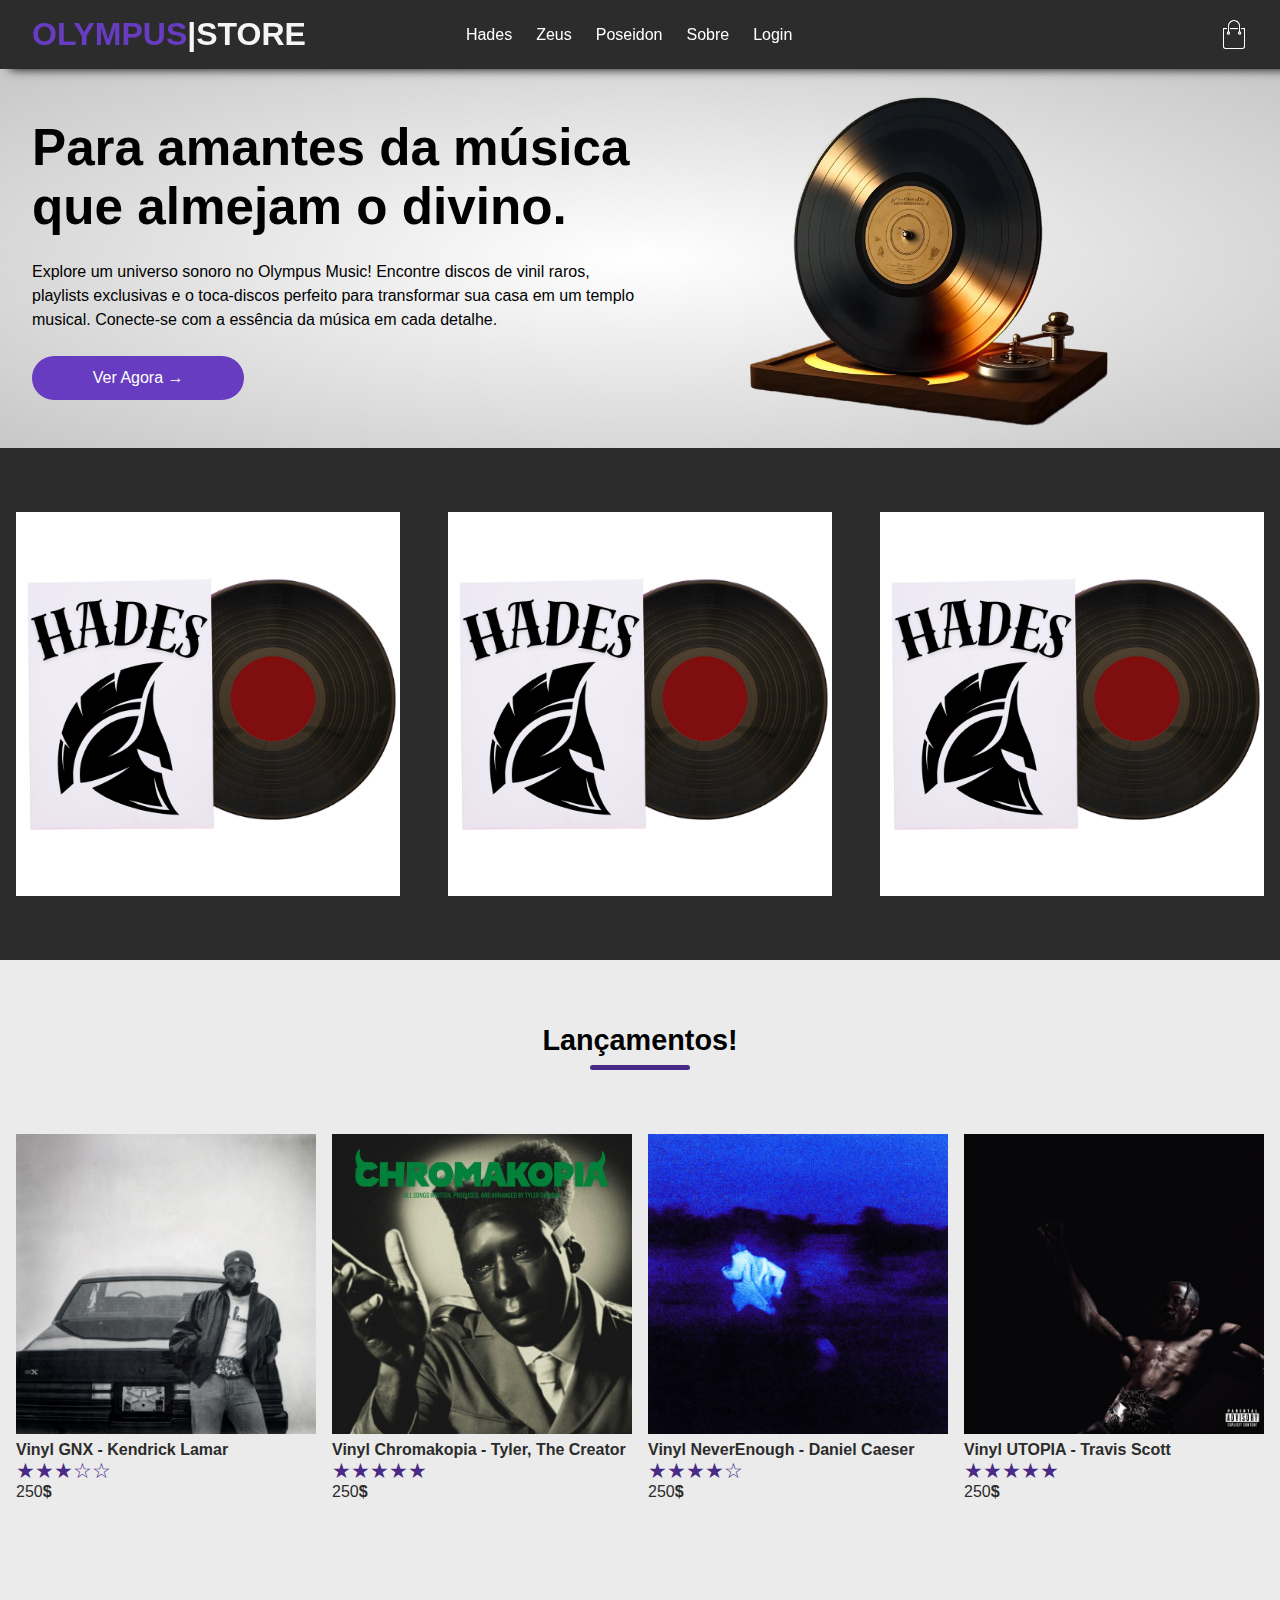
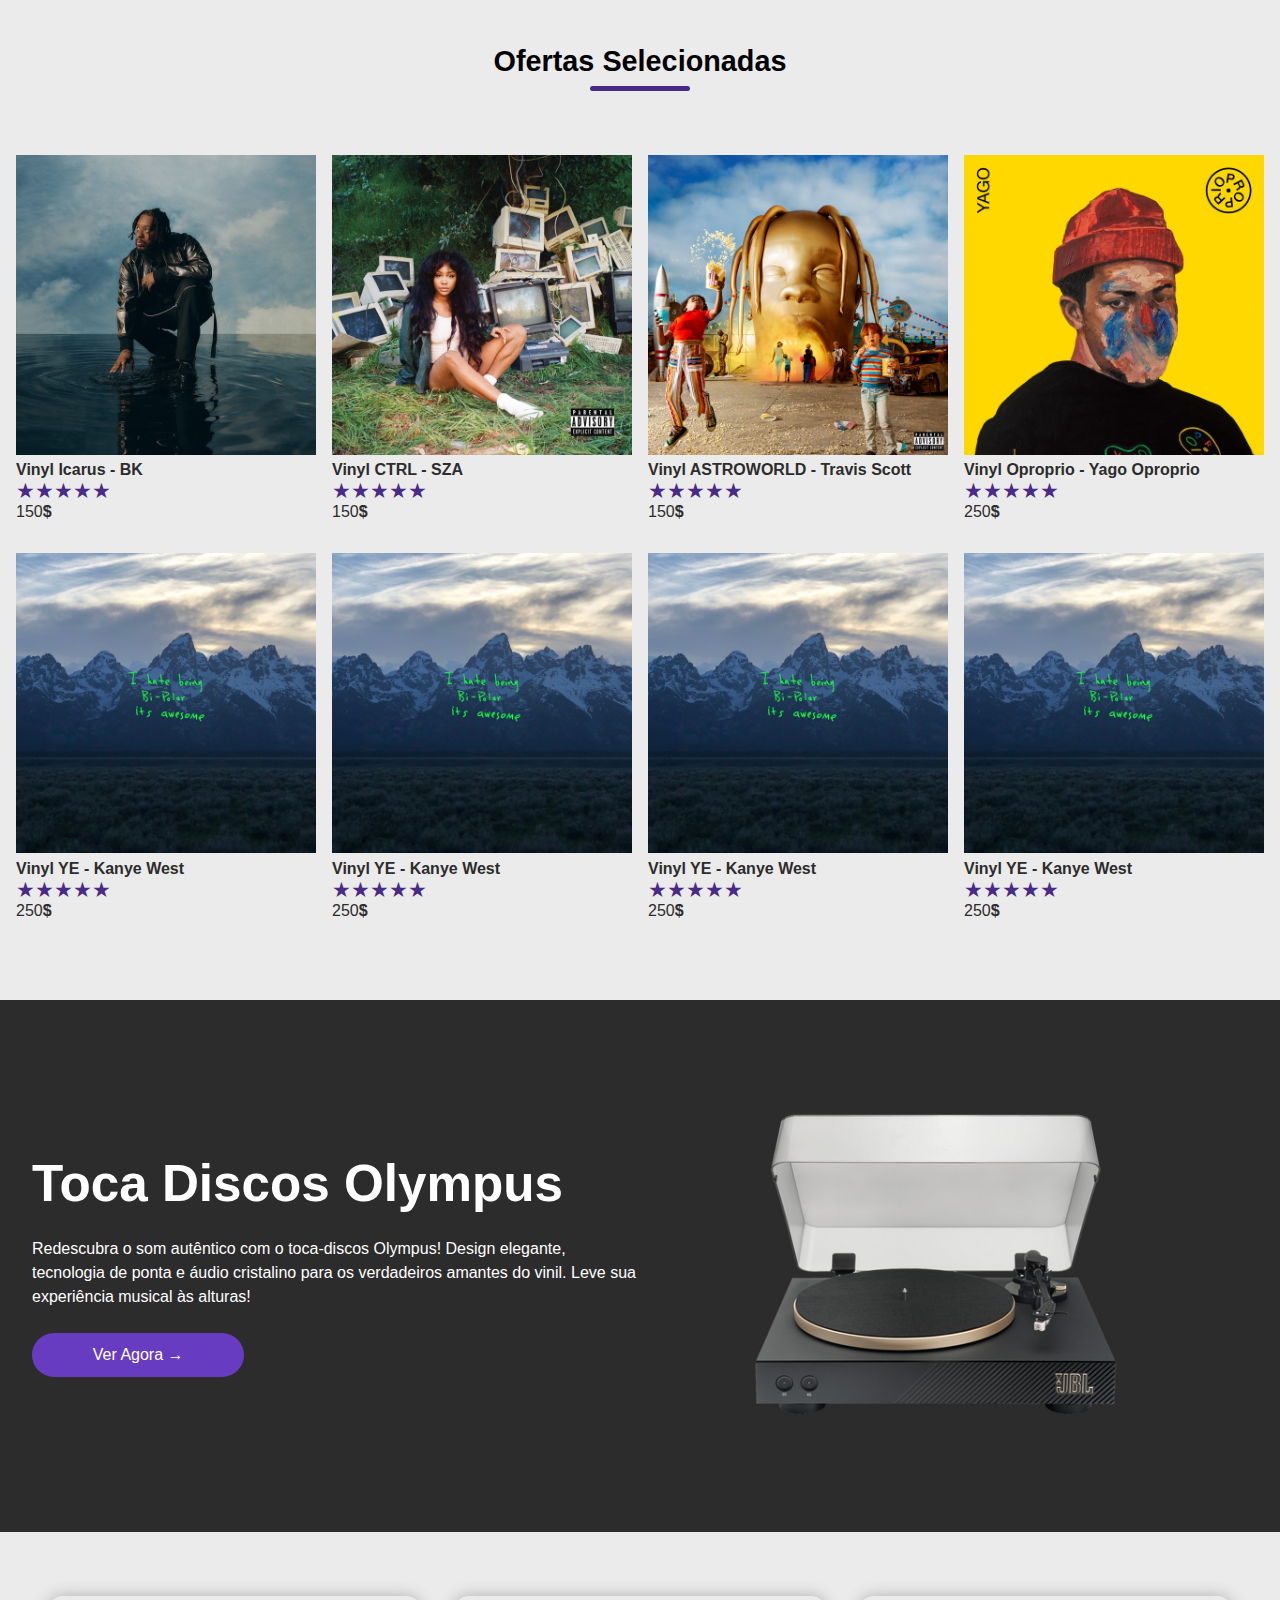
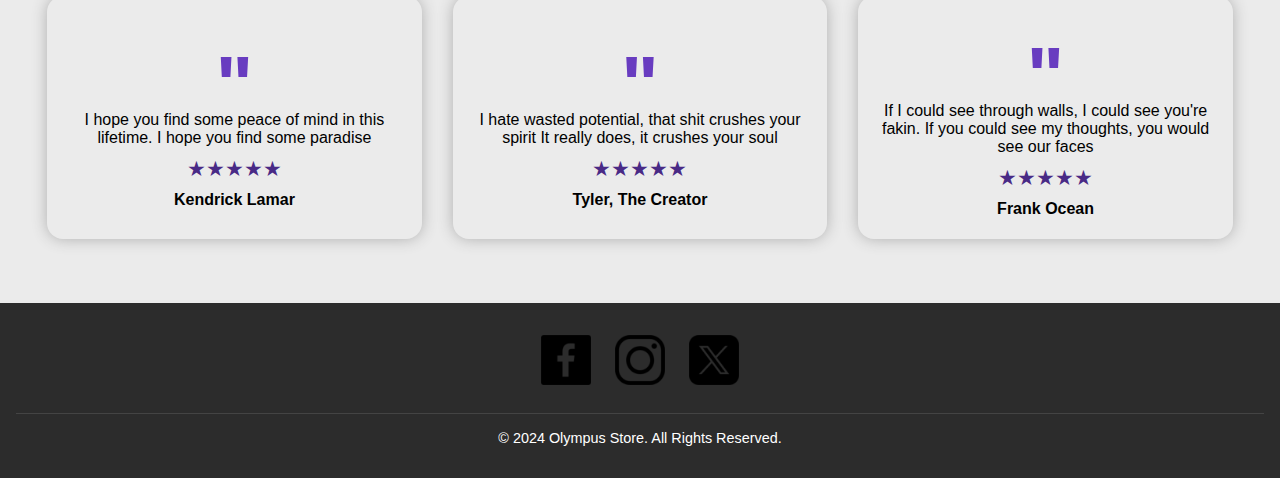
<file: index.html>
<!DOCTYPE html>
<html lang="en">
<head>
    <meta charset="UTF-8">
    <meta name="viewport" content="width=device-width, initial-scale=1.0">
    <title>Olympus Sounds</title>
    
    <link rel="stylesheet" href="styles/style.css">
</head>
<body>
    <div class = "navbar">
        <div class="header-inner-content">
            <h1 class="logo">OLYMPUS<span>|STORE</span></h1>
            <nav>
                <ul>
                    <li><a href="hades.html">Hades</a></li>
                    <li><a href="zeus.html">Zeus</a></li>
                    <li><a href="poseidon.html">Poseidon</a></li>
                    <li><a href="sobre.html">Sobre</a></li>
                    <li><a href="login.html">Login</a></li>
                </ul>
            </nav>
            <div class="nav-icons-container">
                <img src="img/cart.png">
                <img src="img/menu.png" class="menu-button">
            </div>
        </div>
    </div>

            <header>
                <div class="header-inner-content">
                    <div class="header-bottom-side">
                        <div class="header-bottom-side-left">
                    <h2>Para amantes da música que almejam o divino.</h2>
                    <p>
                        Explore um universo sonoro no Olympus Music! Encontre discos de vinil raros, playlists exclusivas e o toca-discos perfeito para transformar sua casa em um templo musical. Conecte-se com a essência da música em cada detalhe.
                    </p>
                    <button>Ver Agora &#8594;</button>
                </div>
                <div class="header-bottom-side-right">
                    <img src="img/29064_transparent_Craiyon.png">
            </header>

            <!--conteudo-->

            <main>
                <div class="gray-background">
                    <div class="page-inner-content"></div>
                     <div class="cols cols-3">
                        <img src="img/hades.png"/>
                        <img src="img/hades.png"/>
                        <img src="img/hades.png"/>
                     </div>
                </div>
            </div>

            <div>
            <div class="page-inner-content">
            <h3 class="section-products">Lançamentos!</h3>
            <div class="subtitle-underline"></div>
            <div class="cols cols-4">
                <div class="product">
                    <img src="img/zeus/gnx.jpeg">
                    <p class="product-name">Vinyl GNX - Kendrick Lamar<span>......</span></p>
                    <p class="rate">&#9733;&#9733;&#9733;&#9734;&#9734;</p>
                    <p class="product-price">250<span>$</span></p>
                </div>
                <div class="product">
                    <img src="img/zeus/chromakopia.jpeg">
                    <p class="product-name">Vinyl Chromakopia - Tyler, The Creator</p>
                    <p class="rate">&#9733;&#9733;&#9733;&#9733;&#9733;</p>
                    <p class="product-price">250<span>$</span></p>
                </div>
                <div class="product">
                    <img src="img/zeus/neverenough.jpeg">
                    <p class="product-name">Vinyl NeverEnough - Daniel Caeser </p>
                    <p class="rate">&#9733;&#9733;&#9733;&#9733;&#9734;</p>
                    <p class="product-price">250<span>$</span></p>
                </div>
                <div class="product">
                    <img src="img/zeus/utopia.jpeg">
                    <p class="product-name">Vinyl UTOPIA - Travis Scott<span>......</span></p>
                    <p class="rate">&#9733;&#9733;&#9733;&#9733;&#9733;</p>
                    <p class="product-price">250<span>$</span></p>
                </div>
            </div>  
        </div>
        </div>

         <!--ofertas-->

         
        <div>
            <div class="page-inner-content">
            <h3 class="section-products">Ofertas Selecionadas</h3>
            <div class="subtitle-underline"></div>
            <div class="cols cols-4">
                <div class="product">
                    <img src="img/hades/icarus.jpeg">
                    <p class="product-name">Vinyl Icarus - BK </p>
                    <p class="rate">&#9733;&#9733;&#9733;&#9733;&#9733;</p>
                    <p class="product-price">150<span>$</span></p>
                </div>
                <div class="product">
                    <img src="img/poseidon/CTRL.jpg">
                    <p class="product-name">Vinyl CTRL - SZA</p>
                    <p class="rate">&#9733;&#9733;&#9733;&#9733;&#9733;</p>
                    <p class="product-price">150<span>$</span></p>
                </div>
                <div class="product">
                    <img src="img/poseidon/ASTROWORLD.jpg">
                    <p class="product-name">Vinyl ASTROWORLD - Travis Scott</p>
                    <p class="rate">&#9733;&#9733;&#9733;&#9733;&#9733;</p>
                    <p class="product-price">150<span>$</span></p>
                </div>
                <div class="product">
                    <img src="img/hades/oproprio.jpeg">
                    <p class="product-name">Vinyl Oproprio - Yago Oproprio</p>
                    <p class="rate">&#9733;&#9733;&#9733;&#9733;&#9733;</p>
                    <p class="product-price">250<span>$</span></p>
                </div>
                <div class="product">
                    <img src="img/poseidon/ye.jpg">
                    <p class="product-name">Vinyl YE - Kanye West</p>
                    <p class="rate">&#9733;&#9733;&#9733;&#9733;&#9733;</p>
                    <p class="product-price">250<span>$</span></p>
                </div>
                <div class="product">
                    <img src="img/poseidon/ye.jpg">
                    <p class="product-name">Vinyl YE - Kanye West</p>
                    <p class="rate">&#9733;&#9733;&#9733;&#9733;&#9733;</p>
                    <p class="product-price">250<span>$</span></p>
                </div>
                <div class="product">
                    <img src="img/poseidon/ye.jpg">
                    <p class="product-name">Vinyl YE - Kanye West</p>
                    <p class="rate">&#9733;&#9733;&#9733;&#9733;&#9733;</p>
                    <p class="product-price">250<span>$</span></p>
                </div>
                <div class="product">
                    <img src="img/poseidon/ye.jpg">
                    <p class="product-name">Vinyl YE - Kanye West</p>
                    <p class="rate">&#9733;&#9733;&#9733;&#9733;&#9733;</p>
                    <p class="product-price">250<span>$</span></p>
                </div>
                
            </div>  
        </div>
        </div>

        <div class="gray-background">
                <div class="header-inner-content">
                    <div class="header-bottom-side exclusive-container">
                        <div class="header-bottom-side-left">
                    <h2>Toca Discos Olympus</h2>
                    <p>
                        Redescubra o som autêntico com o toca-discos Olympus! Design elegante, tecnologia de ponta e áudio cristalino para os verdadeiros amantes do vinil. Leve sua experiência musical às alturas!
                    </p>
                    <button>Ver Agora &#8594;</button>
                </div>
                <div class="header-bottom-side-right">
                    <img src="img/vitrolaa.webp">

                </div>
            </div>
        </div>
    </div>


<div>
    <div class="page-inner-content">
        <div class="comentarios">
            <div class="comentario">
                <p>"</p>
                <p>I hope you find some peace of mind in this lifetime.
                    I hope you find some paradise
                </p>
                <p class="rate">&#9733;&#9733;&#9733;&#9733;&#9733;</p>
                <p>Kendrick Lamar</p>
            </div>
            <div class="comentario">
                <p>"</p>
                <p>
                    I hate wasted potential, that shit crushes your spirit
                    It really does, it crushes your soul
                </p>
                <p class="rate">&#9733;&#9733;&#9733;&#9733;&#9733;</p>
                <p>Tyler, The Creator</p>
            </div>
                <div class="comentario">
                <p>"</p>
                <p>
                    If I could see through walls, I could see you're fakin.
                    If you could see my thoughts, you would see our faces
                    
                </p>
                <p class="rate">&#9733;&#9733;&#9733;&#9733;&#9733;</p>
                <p>Frank Ocean</p>
                </div>
    </div>
  </div>
</div>
            

            </main>

            <footer class="footer">
                <div class="footer-content">
                    </div>
                    <div class="social-icons">
                        <a href=""><img src="img/face.png" alt="Facebook"></a>
                        <a href=""><img src="img/insta.png" alt="Instagram"></a>
                        <a href=""><img src="img/x.png" alt="x"></a>
                    </div>
                </div>
                <div class="footer-bottom">
                    <p>&copy; 2024 Olympus Store. All Rights Reserved.</p>
                </div>
            </footer>

            <script src="script.js"></script>
            
</body>
</html>
</file>
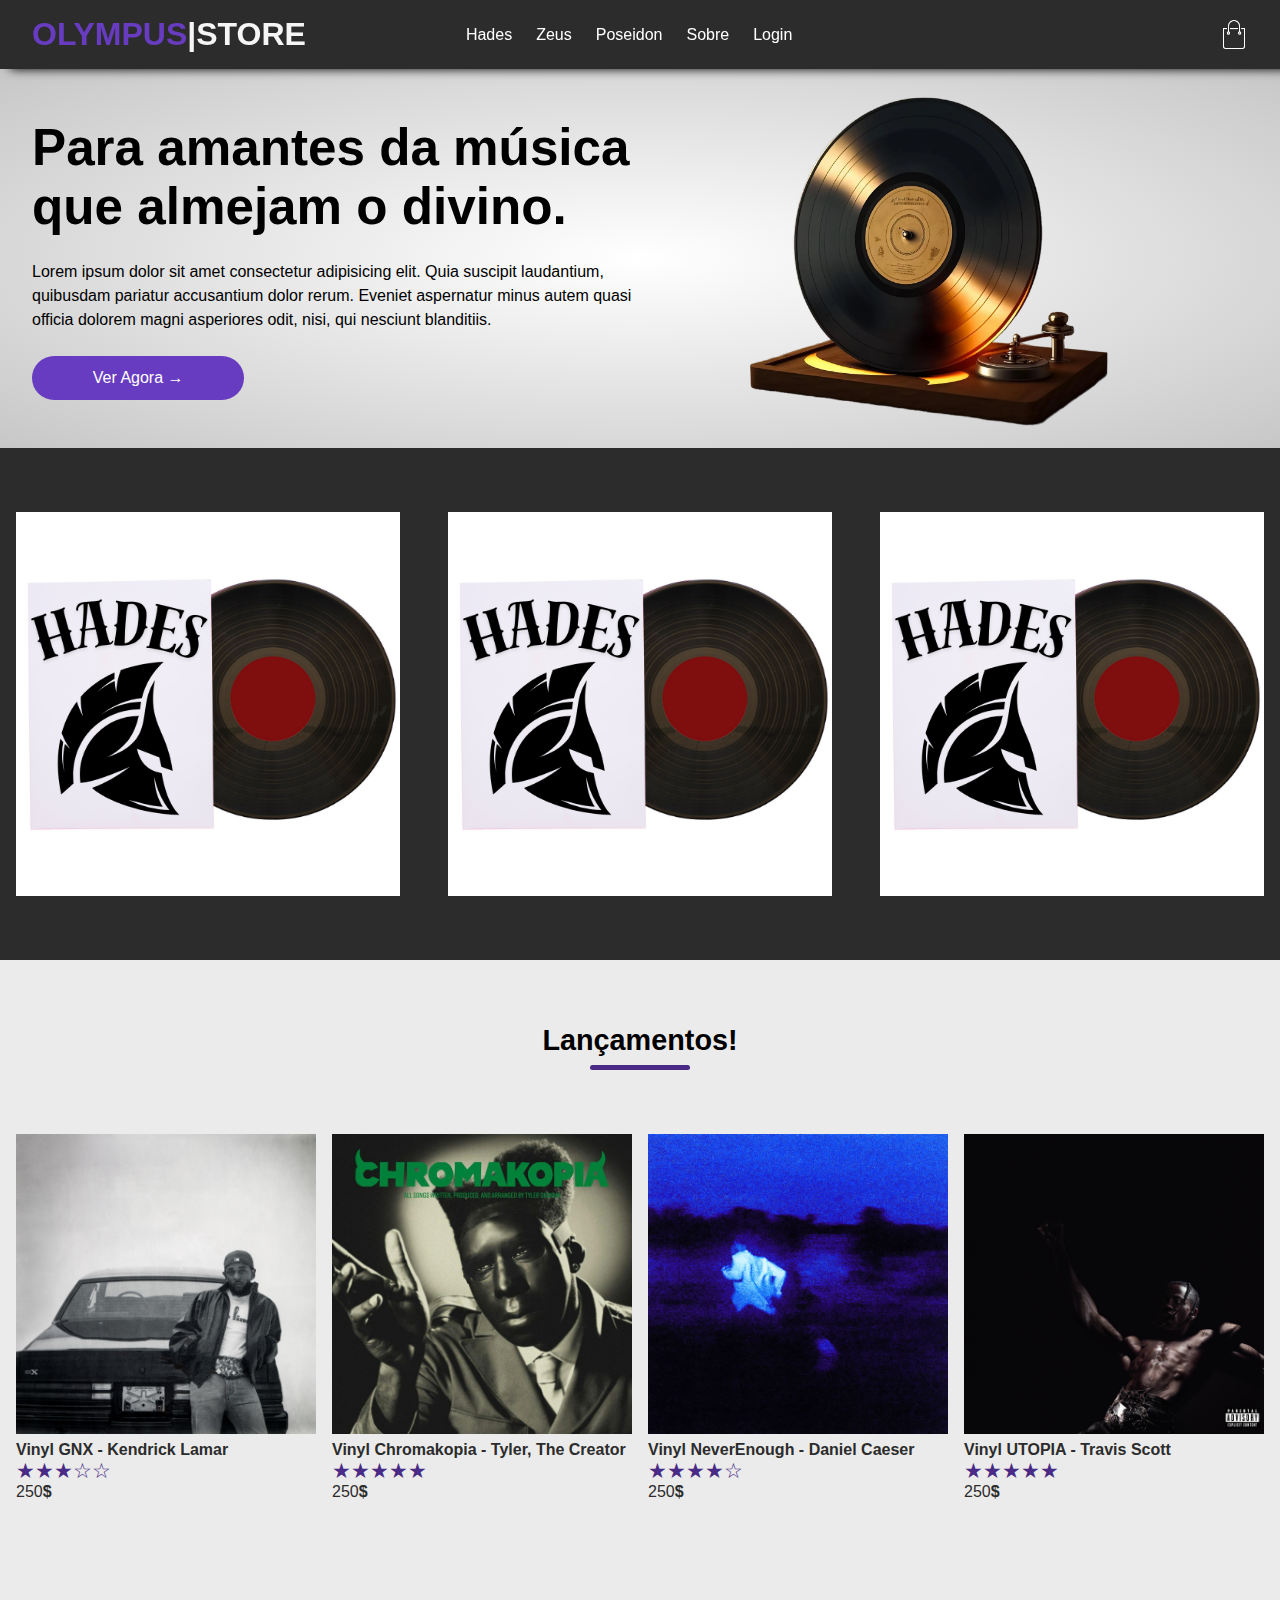
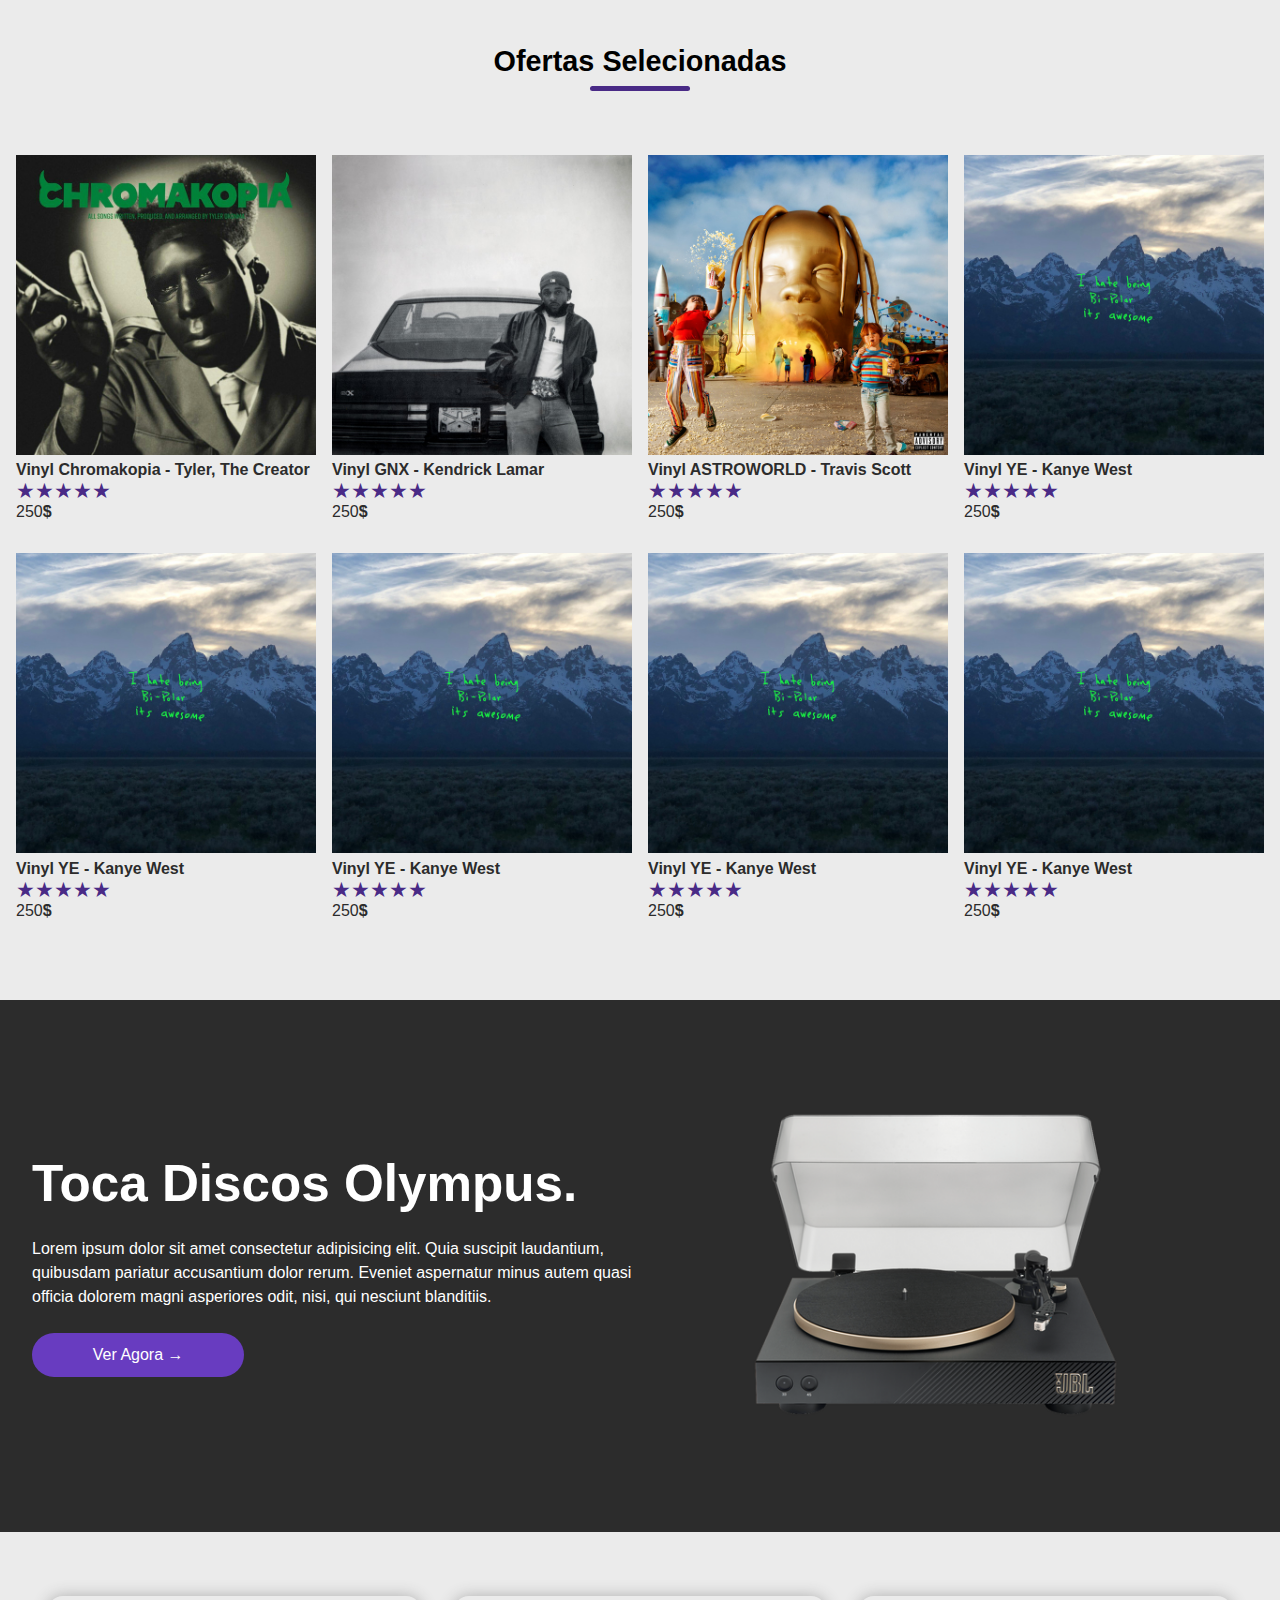
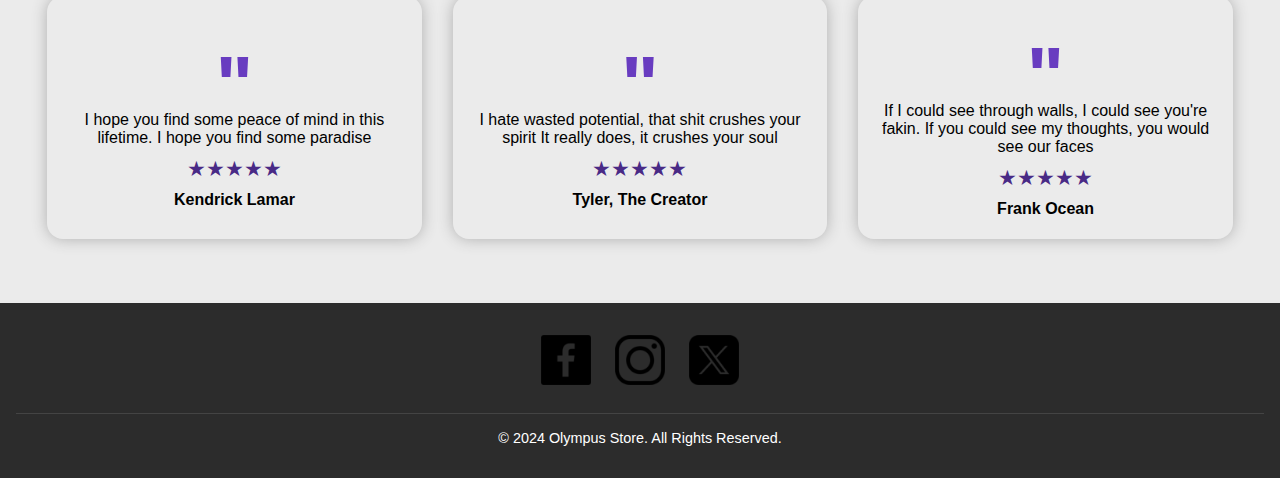
<file: ecommerce/index.html>
<!DOCTYPE html>
<html lang="en">
<head>
    <meta charset="UTF-8">
    <meta name="viewport" content="width=device-width, initial-scale=1.0">
    <title>Olympus Sounds</title>
    
    <link rel="stylesheet" href="styles/style.css">
</head>
<body>
    <div class = "navbar">
        <div class="header-inner-content">
            <h1 class="logo">OLYMPUS<span>|STORE</span></h1>
            <nav>
                <ul>
                    <li><a href="hades.html">Hades</a></li>
                    <li><a href="zeus.html">Zeus</a></li>
                    <li><a href="poseidon.html">Poseidon</a></li>
                    <li><a href="sobre.html">Sobre</a></li>
                    <li><a href="login.html">Login</a></li>
                </ul>
            </nav>
            <div class="nav-icons-container">
                <img src="img/cart.png">
                <img src="img/menu.png" class="menu-button">
            </div>
        </div>
    </div>

            <header>
                <div class="header-inner-content">
                    <div class="header-bottom-side">
                        <div class="header-bottom-side-left">
                    <h2>Para amantes da música que almejam o divino.</h2>
                    <p>
                        Lorem ipsum dolor sit amet consectetur adipisicing elit. Quia suscipit laudantium, quibusdam pariatur accusantium dolor rerum. Eveniet aspernatur minus autem quasi officia dolorem magni asperiores odit, nisi, qui nesciunt blanditiis.
                    </p>
                    <button>Ver Agora &#8594;</button>
                </div>
                <div class="header-bottom-side-right">
                    <img src="img/29064_transparent_Craiyon.png">
            </header>

            <!--conteudo-->

            <main>
                <div class="gray-background">
                    <div class="page-inner-content"></div>
                     <div class="cols cols-3">
                        <img src="img/hades.png"/>
                        <img src="img/hades.png"/>
                        <img src="img/hades.png"/>
                     </div>
                </div>
            </div>

            <div>
            <div class="page-inner-content">
            <h3 class="section-products">Lançamentos!</h3>
            <div class="subtitle-underline"></div>
            <div class="cols cols-4">
                <div class="product">
                    <img src="img/zeus/gnx.jpeg">
                    <p class="product-name">Vinyl GNX - Kendrick Lamar<span>......</span></p>
                    <p class="rate">&#9733;&#9733;&#9733;&#9734;&#9734;</p>
                    <p class="product-price">250<span>$</span></p>
                </div>
                <div class="product">
                    <img src="img/zeus/chromakopia.jpeg">
                    <p class="product-name">Vinyl Chromakopia - Tyler, The Creator</p>
                    <p class="rate">&#9733;&#9733;&#9733;&#9733;&#9733;</p>
                    <p class="product-price">250<span>$</span></p>
                </div>
                <div class="product">
                    <img src="img/zeus/neverenough.jpeg">
                    <p class="product-name">Vinyl NeverEnough - Daniel Caeser </p>
                    <p class="rate">&#9733;&#9733;&#9733;&#9733;&#9734;</p>
                    <p class="product-price">250<span>$</span></p>
                </div>
                <div class="product">
                    <img src="img/zeus/utopia.jpeg">
                    <p class="product-name">Vinyl UTOPIA - Travis Scott<span>......</span></p>
                    <p class="rate">&#9733;&#9733;&#9733;&#9733;&#9733;</p>
                    <p class="product-price">250<span>$</span></p>
                </div>
            </div>  
        </div>
        </div>

         <!--ofertas-->

         
        <div>
            <div class="page-inner-content">
            <h3 class="section-products">Ofertas Selecionadas</h3>
            <div class="subtitle-underline"></div>
            <div class="cols cols-4">
                <div class="product">
                    <img src="img/zeus/chromakopia.jpeg">
                    <p class="product-name">Vinyl Chromakopia - Tyler, The Creator </p>
                    <p class="rate">&#9733;&#9733;&#9733;&#9733;&#9733;</p>
                    <p class="product-price">250<span>$</span></p>
                </div>
                <div class="product">
                    <img src="img/zeus/gnx.jpeg">
                    <p class="product-name">Vinyl GNX - Kendrick Lamar</p>
                    <p class="rate">&#9733;&#9733;&#9733;&#9733;&#9733;</p>
                    <p class="product-price">250<span>$</span></p>
                </div>
                <div class="product">
                    <img src="img/poseidon/ASTROWORLD.jpg">
                    <p class="product-name">Vinyl ASTROWORLD - Travis Scott</p>
                    <p class="rate">&#9733;&#9733;&#9733;&#9733;&#9733;</p>
                    <p class="product-price">250<span>$</span></p>
                </div>
                <div class="product">
                    <img src="img/poseidon/ye.jpg">
                    <p class="product-name">Vinyl YE - Kanye West</p>
                    <p class="rate">&#9733;&#9733;&#9733;&#9733;&#9733;</p>
                    <p class="product-price">250<span>$</span></p>
                </div>
                <div class="product">
                    <img src="img/poseidon/ye.jpg">
                    <p class="product-name">Vinyl YE - Kanye West</p>
                    <p class="rate">&#9733;&#9733;&#9733;&#9733;&#9733;</p>
                    <p class="product-price">250<span>$</span></p>
                </div>
                <div class="product">
                    <img src="img/poseidon/ye.jpg">
                    <p class="product-name">Vinyl YE - Kanye West</p>
                    <p class="rate">&#9733;&#9733;&#9733;&#9733;&#9733;</p>
                    <p class="product-price">250<span>$</span></p>
                </div>
                <div class="product">
                    <img src="img/poseidon/ye.jpg">
                    <p class="product-name">Vinyl YE - Kanye West</p>
                    <p class="rate">&#9733;&#9733;&#9733;&#9733;&#9733;</p>
                    <p class="product-price">250<span>$</span></p>
                </div>
                <div class="product">
                    <img src="img/poseidon/ye.jpg">
                    <p class="product-name">Vinyl YE - Kanye West</p>
                    <p class="rate">&#9733;&#9733;&#9733;&#9733;&#9733;</p>
                    <p class="product-price">250<span>$</span></p>
                </div>
                
            </div>  
        </div>
        </div>

        <div class="gray-background">
                <div class="header-inner-content">
                    <div class="header-bottom-side exclusive-container">
                        <div class="header-bottom-side-left">
                    <h2>Toca Discos Olympus.</h2>
                    <p>
                        Lorem ipsum dolor sit amet consectetur adipisicing elit. Quia suscipit laudantium, quibusdam pariatur accusantium dolor rerum. Eveniet aspernatur minus autem quasi officia dolorem magni asperiores odit, nisi, qui nesciunt blanditiis.
                    </p>
                    <button>Ver Agora &#8594;</button>
                </div>
                <div class="header-bottom-side-right">
                    <img src="img/vitrolaa.webp">

                </div>
            </div>
        </div>
    </div>


<div>
    <div class="page-inner-content">
        <div class="comentarios">
            <div class="comentario">
                <p>"</p>
                <p>I hope you find some peace of mind in this lifetime.
                    I hope you find some paradise
                </p>
                <p class="rate">&#9733;&#9733;&#9733;&#9733;&#9733;</p>
                <p>Kendrick Lamar</p>
            </div>
            <div class="comentario">
                <p>"</p>
                <p>
                    I hate wasted potential, that shit crushes your spirit
                    It really does, it crushes your soul
                </p>
                <p class="rate">&#9733;&#9733;&#9733;&#9733;&#9733;</p>
                <p>Tyler, The Creator</p>
            </div>
                <div class="comentario">
                <p>"</p>
                <p>
                    If I could see through walls, I could see you're fakin.
                    If you could see my thoughts, you would see our faces
                    
                </p>
                <p class="rate">&#9733;&#9733;&#9733;&#9733;&#9733;</p>
                <p>Frank Ocean</p>
                </div>
    </div>
  </div>
</div>
            

            </main>

            <footer class="footer">
                <div class="footer-content">
                    </div>
                    <div class="social-icons">
                        <a href="#"><img src="img/face.png" alt="Facebook"></a>
                        <a href="#"><img src="img/insta.png" alt="Instagram"></a>
                        <a href="#"><img src="img/x.png" alt="x"></a>
                    </div>
                </div>
                <div class="footer-bottom">
                    <p>&copy; 2024 Olympus Store. All Rights Reserved.</p>
                </div>
            </footer>

            <script src="script.js"></script>
            
</body>
</html>
</file>
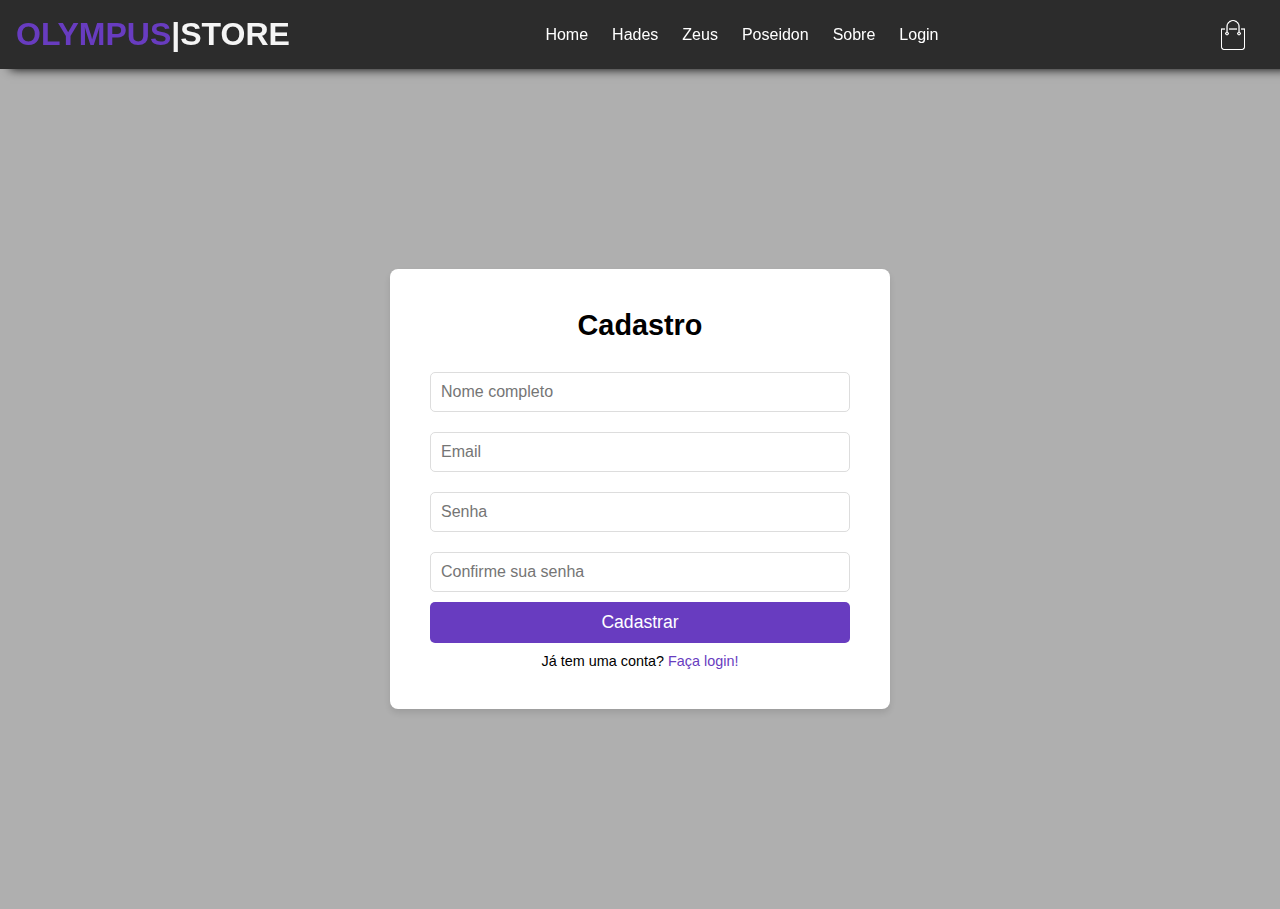
<file: cadastro.html>
<!DOCTYPE html>
<html lang="pt-BR">
<head>
    <meta charset="UTF-8">
    <meta name="viewport" content="width=device-width, initial-scale=1.0">
    <title>Cadastro - Olympus Store</title>
    <link rel="stylesheet" href="styles/cadastro.css">
</head>
<body>
    <div class="navbar">
        <div class="header-inner-content">
            <h1 class="logo">OLYMPUS<span>|STORE</span></h1>
            <nav>
                <ul>
                    <li><a href="index.html">Home</a></li>
                    <li><a href="hades.html">Hades</a></li>
                    <li><a href="zeus.html">Zeus</a></li>
                    <li><a href="poseidon.html">Poseidon</a></li>
                    <li><a href="sobre.html">Sobre</a></li>
                    <li><a href="login.html">Login</a></li>
                </ul>
            </nav>
            <div class="nav-icons-container">
                <img src="img/cart.png" alt="Carrinho">
                <img src="img/menu.png" class="menu-button" alt="Menu">
            </div>
        </div>
    </div>
    <div class="container">
        <form class="register-form">
            <h1>Cadastro</h1>
            <input type="text" placeholder="Nome completo" required>
            <input type="email" placeholder="Email" required>
            <input type="password" placeholder="Senha" required>
            <input type="password" placeholder="Confirme sua senha" required>
            <button type="submit">Cadastrar</button>
            <p>Já tem uma conta? <a href="login.html">Faça login!</a></p>
        </form>
    </div>

    <script src="script.js"> </script>
</body>
</html>
</file>
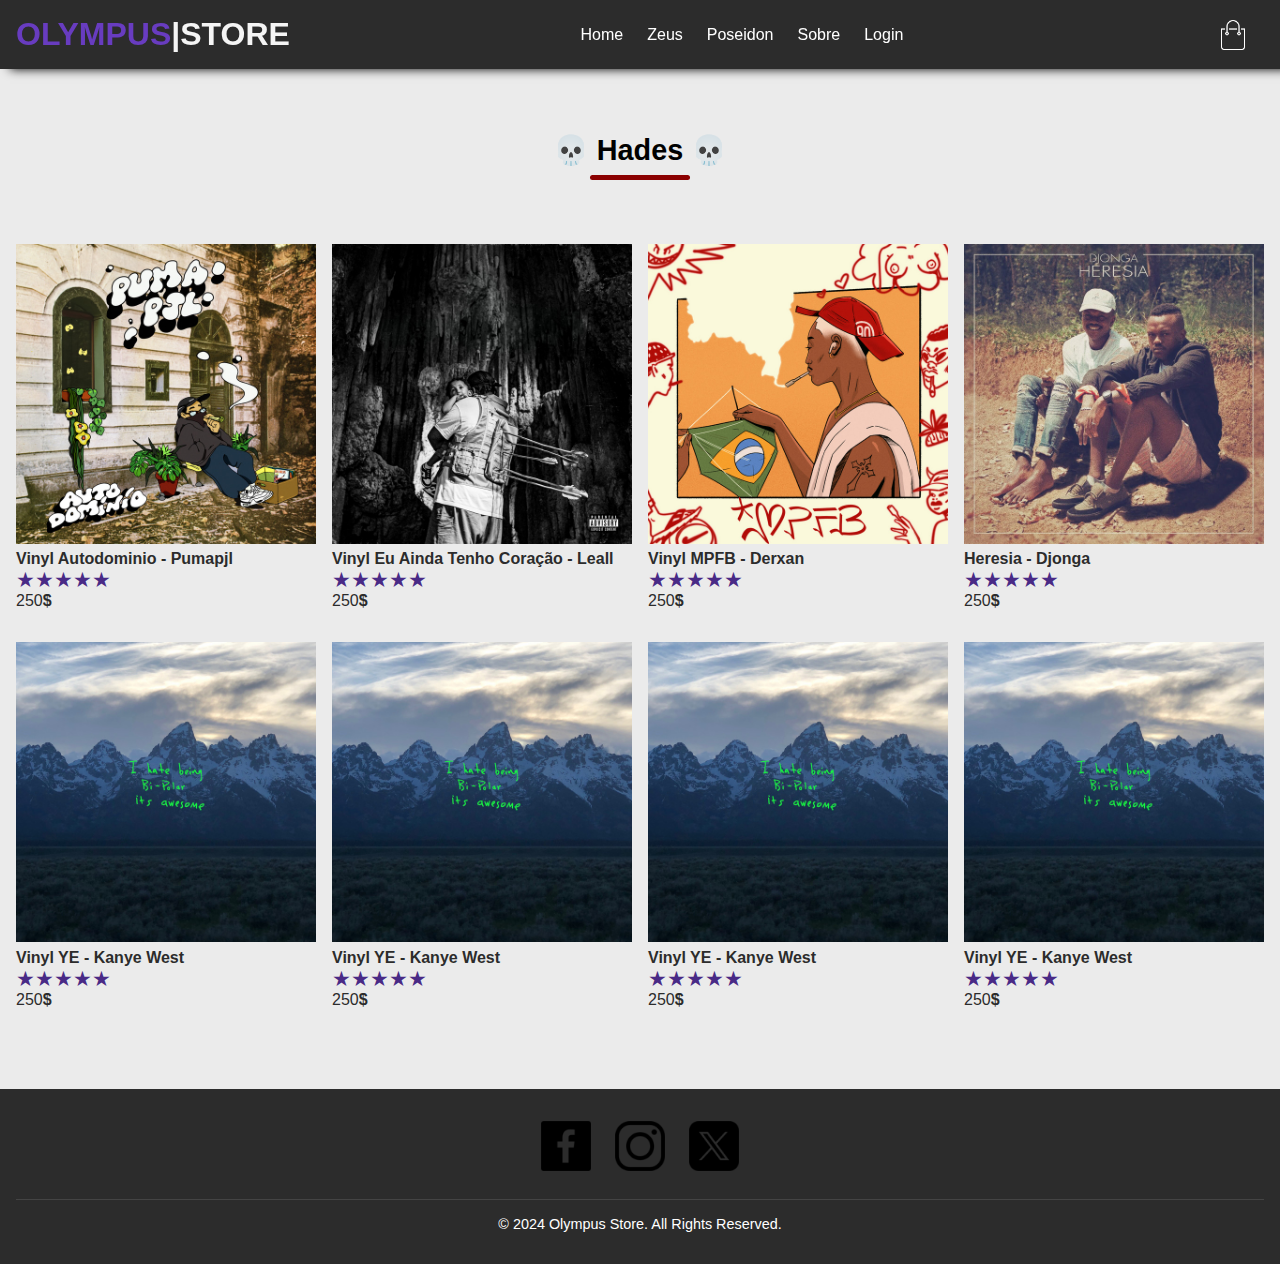
<file: hades.html>
<!DOCTYPE html>
<html lang="en">
<head>
    <meta charset="UTF-8">
    <meta name="viewport" content="width=device-width, initial-scale=1.0">
    <title>Olympus Sounds</title>
    
    <link rel="stylesheet" href="styles/produtos.css">
</head>
<body>
    <div class = "navbar">
        <div class="header-inner-content">
            <h1 class="logo">OLYMPUS<span>|STORE</span></h1>
            <nav>
                <ul>
                    <li><a href="index.html">Home</a></li>
                    <li><a href="zeus.html">Zeus</a></li>
                    <li><a href="poseidon.html">Poseidon</a></li>
                    <li><a href="sobre.html">Sobre</a></li>
                    <li><a href="login.html">Login</a></li>
                    
                </ul>
            </nav>
            <div class="nav-icons-container">
                <img src="img/cart.png">
                <img src="img/menu.png" class="menu-button">
            </div>
        </div>
    </div>

    <main>

        <div>
            <div class="page-inner-content">
            <h3 class="section-products">&#128128; Hades &#128128;</h3>
            <div class="subtitle-underline-h"></div>
            <div class="cols cols-4">
                <div class="product">
                    <img src="img/hades/Autodominio.jpeg">
                    <p class="product-name">Vinyl Autodominio - Pumapjl </p>
                    <p class="rate">&#9733;&#9733;&#9733;&#9733;&#9733;</p>
                    <p class="product-price">250<span>$</span></p>
                </div>
                <div class="product">
                    <img src="img/hades/EATC.jpeg">
                    <p class="product-name">Vinyl Eu Ainda Tenho Coração - Leall</p>
                    <p class="rate">&#9733;&#9733;&#9733;&#9733;&#9733;</p>
                    <p class="product-price">250<span>$</span></p>
                </div>
                <div class="product">
                    <img src="img/hades/MPFB.jpeg">
                    <p class="product-name">Vinyl MPFB - Derxan</p>
                    <p class="rate">&#9733;&#9733;&#9733;&#9733;&#9733;</p>
                    <p class="product-price">250<span>$</span></p>
                </div>
                <div class="product">
                    <img src="img/hades/heresia.jpeg">
                    <p class="product-name">Heresia - Djonga</p>
                    <p class="rate">&#9733;&#9733;&#9733;&#9733;&#9733;</p>
                    <p class="product-price">250<span>$</span></p>
                </div>
                <div class="product">
                    <img src="img/poseidon/ye.jpg">
                    <p class="product-name">Vinyl YE - Kanye West</p>
                    <p class="rate">&#9733;&#9733;&#9733;&#9733;&#9733;</p>
                    <p class="product-price">250<span>$</span></p>
                </div>
                <div class="product">
                    <img src="img/poseidon/ye.jpg">
                    <p class="product-name">Vinyl YE - Kanye West</p>
                    <p class="rate">&#9733;&#9733;&#9733;&#9733;&#9733;</p>
                    <p class="product-price">250<span>$</span></p>
                </div>
                <div class="product">
                    <img src="img/poseidon/ye.jpg">
                    <p class="product-name">Vinyl YE - Kanye West</p>
                    <p class="rate">&#9733;&#9733;&#9733;&#9733;&#9733;</p>
                    <p class="product-price">250<span>$</span></p>
                </div>
                <div class="product">
                    <img src="img/poseidon/ye.jpg">
                    <p class="product-name">Vinyl YE - Kanye West</p>
                    <p class="rate">&#9733;&#9733;&#9733;&#9733;&#9733;</p>
                    <p class="product-price">250<span>$</span></p>
                </div>
                
            </div>  
        </div>
        </div>

    </main>
    <footer class="footer">
        <div class="footer-content">
            </div>
            <div class="social-icons">
                <a href=""><img src="img/face.png" alt="Facebook"></a>
                <a href=""><img src="img/insta.png" alt="Instagram"></a>
                <a href=""><img src="img/x.png" alt="x"></a>
            </div>
        </div>
        <div class="footer-bottom">
            <p>&copy; 2024 Olympus Store. All Rights Reserved.</p>
        </div>
    </footer>

<script src="script.js"></script>
            
</body>
</html>
</file>
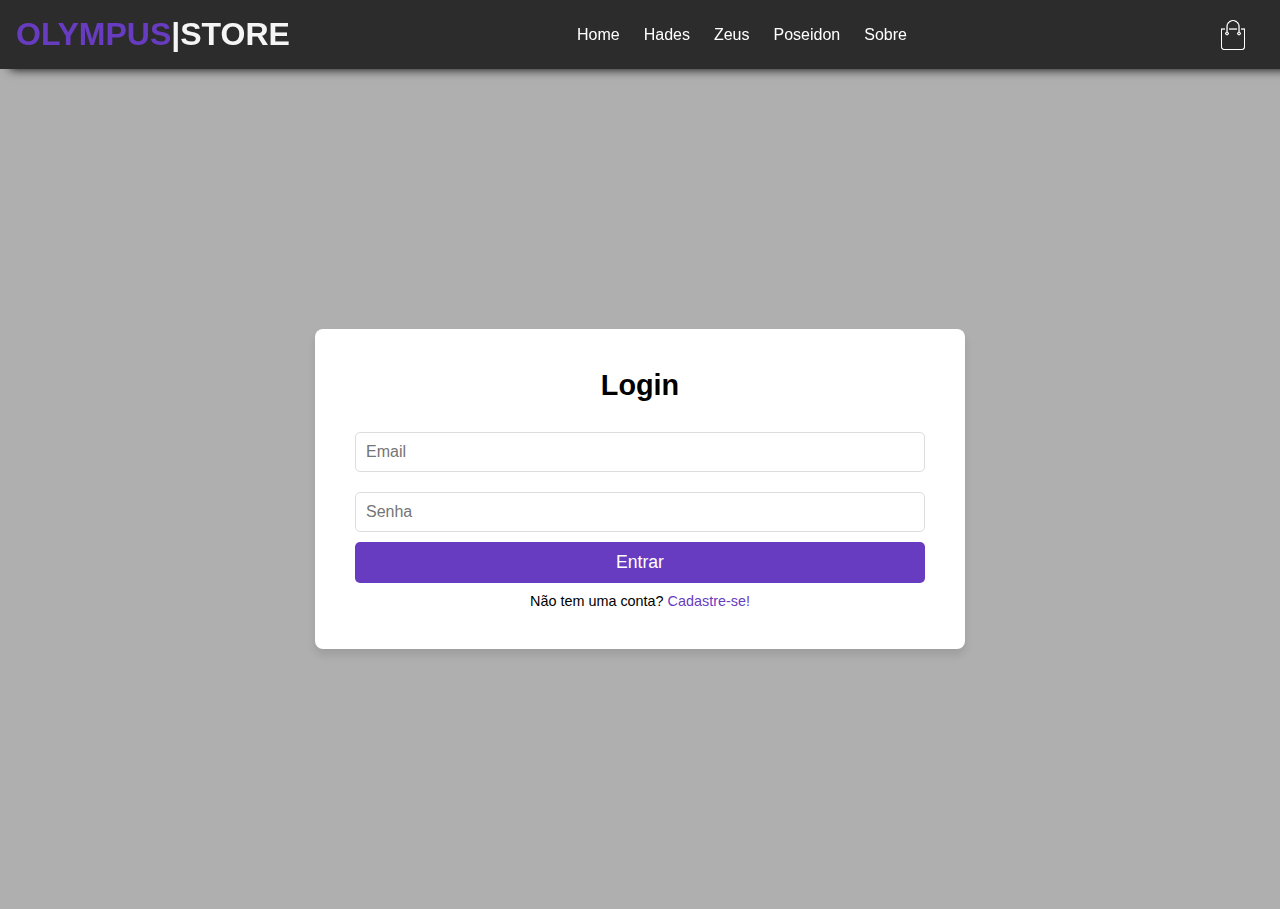
<file: login.html>
<!DOCTYPE html>
<html lang="pt-BR">
<head>
    <meta charset="UTF-8">
    <meta name="viewport" content="width=device-width, initial-scale=1.0">
    <title>Login - Olympus Store</title>
    <link rel="stylesheet" href="styles/login.css">
</head>
<body>
    <!-- Navbar -->
    <div class="navbar">
        <div class="header-inner-content">
            <h1 class="logo">OLYMPUS<span>|STORE</span></h1>
            <nav>
                <ul>
                    <li><a href="index.html">Home</a></li>
                    <li><a href="hades.html">Hades</a></li>
                    <li><a href="zeus.html">Zeus</a></li>
                    <li><a href="poseidon.html">Poseidon</a></li>
                    <li><a href="sobre.html">Sobre</a></li>
                </ul>
            </nav>
            <div class="nav-icons-container">
                <img src="img/cart.png" alt="Carrinho">
                <img src="img/menu.png" class="menu-button" alt="Menu">
            </div>
        </div>
    </div>

    <!-- Container principal -->
    <div class="container">
        <form class="login-form">
            <h1>Login</h1>
            <input type="email" placeholder="Email" required>
            <input type="password" placeholder="Senha" required>
            <button type="submit">Entrar</button>
            <p>Não tem uma conta? <a href="cadastro.html">Cadastre-se!</a></p>
        </form>
    </div>

 
    <script src="script.js"></script>

</body>
</html>
</file>
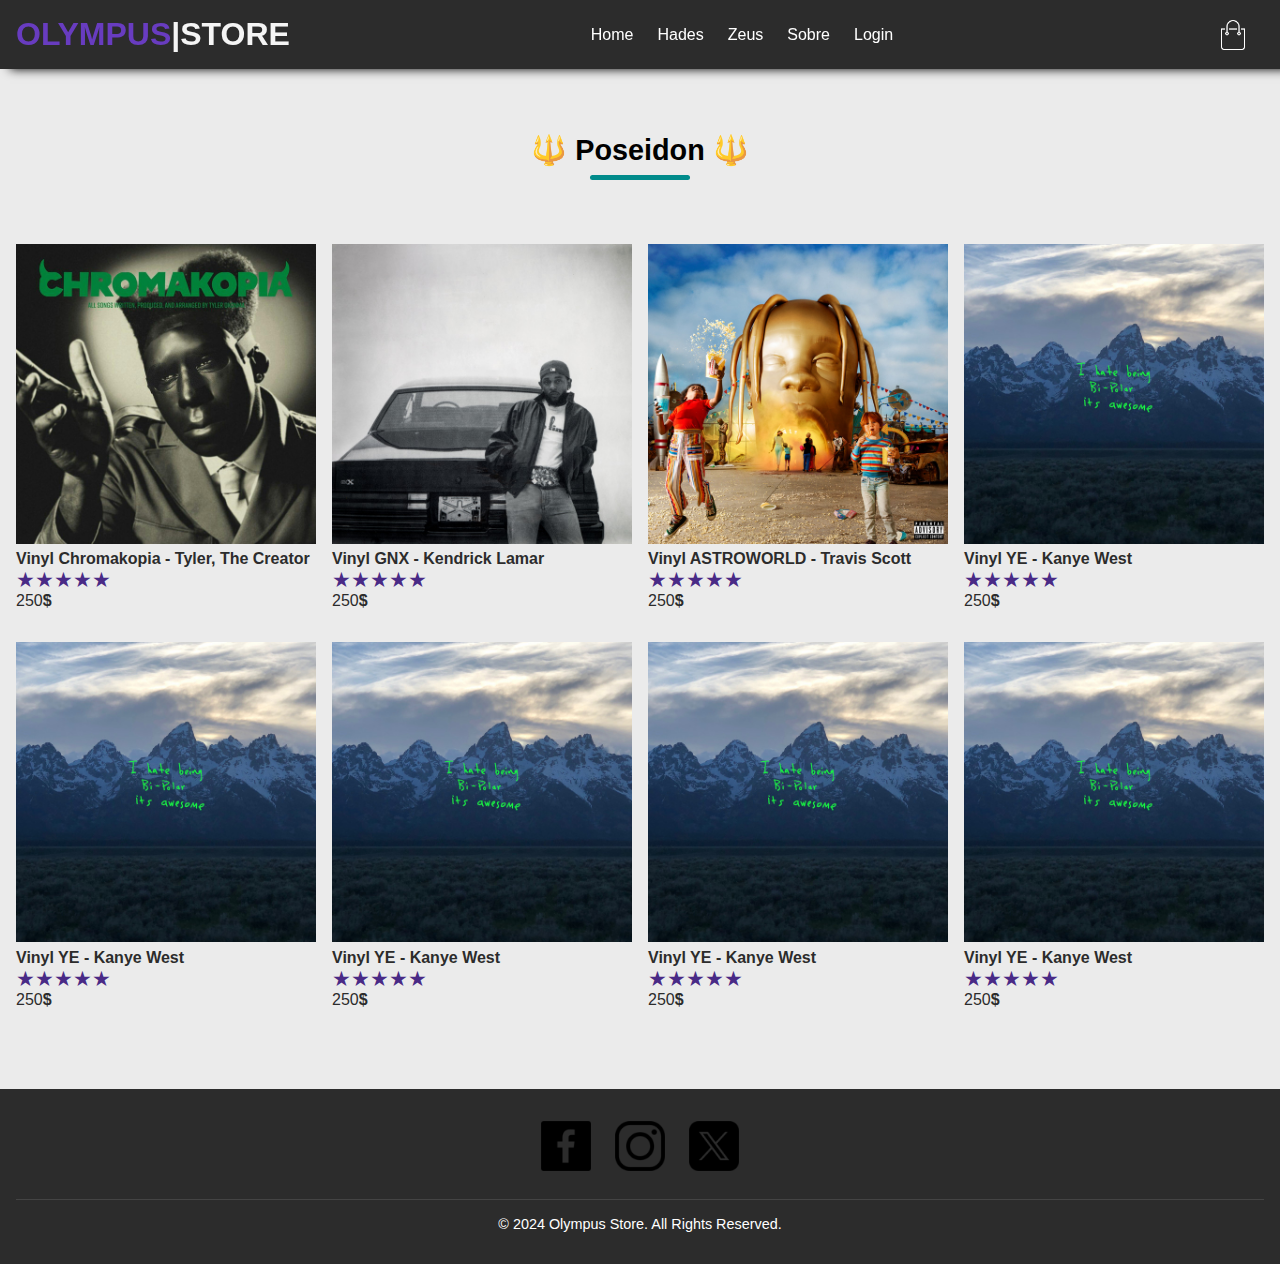
<file: poseidon.html>
<!DOCTYPE html>
<html lang="en">
<head>
    <meta charset="UTF-8">
    <meta name="viewport" content="width=device-width, initial-scale=1.0">
    <title>Olympus Sounds</title>
    
    <link rel="stylesheet" href="styles/produtos.css">
</head>
<body>
    <div class = "navbar">
        <div class="header-inner-content">
            <h1 class="logo">OLYMPUS<span>|STORE</span></h1>
            <nav>
                <ul>
                    <li><a href="index.html">Home</a></li>
                    <li><a href="hades.html">Hades</a></li>
                    <li><a href="zeus.html">Zeus</a></li>
                    <li><a href="sobre.html">Sobre</a></li>
                    <li><a href="login.html">Login</a></li>
                </ul>
            </nav>
            <div class="nav-icons-container">
                <img src="img/cart.png">
                <img src="img/menu.png" class="menu-button">
            </div>
        </div>
    </div>

    <main>

        <div>
            <div class="page-inner-content">
            <h3 class="section-products">&#128305; Poseidon &#128305;</h3>
            <div class="subtitle-underline-p"></div>
            <div class="cols cols-4">
                <div class="product">
                    <img src="img/zeus/chromakopia.jpeg">
                    <p class="product-name">Vinyl Chromakopia - Tyler, The Creator </p>
                    <p class="rate">&#9733;&#9733;&#9733;&#9733;&#9733;</p>
                    <p class="product-price">250<span>$</span></p>
                </div>
                <div class="product">
                    <img src="img/zeus/gnx.jpeg">
                    <p class="product-name">Vinyl GNX - Kendrick Lamar</p>
                    <p class="rate">&#9733;&#9733;&#9733;&#9733;&#9733;</p>
                    <p class="product-price">250<span>$</span></p>
                </div>
                <div class="product">
                    <img src="img/poseidon/ASTROWORLD.jpg">
                    <p class="product-name">Vinyl ASTROWORLD - Travis Scott</p>
                    <p class="rate">&#9733;&#9733;&#9733;&#9733;&#9733;</p>
                    <p class="product-price">250<span>$</span></p>
                </div>
                <div class="product">
                    <img src="img/poseidon/ye.jpg">
                    <p class="product-name">Vinyl YE - Kanye West</p>
                    <p class="rate">&#9733;&#9733;&#9733;&#9733;&#9733;</p>
                    <p class="product-price">250<span>$</span></p>
                </div>
                <div class="product">
                    <img src="img/poseidon/ye.jpg">
                    <p class="product-name">Vinyl YE - Kanye West</p>
                    <p class="rate">&#9733;&#9733;&#9733;&#9733;&#9733;</p>
                    <p class="product-price">250<span>$</span></p>
                </div>
                <div class="product">
                    <img src="img/poseidon/ye.jpg">
                    <p class="product-name">Vinyl YE - Kanye West</p>
                    <p class="rate">&#9733;&#9733;&#9733;&#9733;&#9733;</p>
                    <p class="product-price">250<span>$</span></p>
                </div>
                <div class="product">
                    <img src="img/poseidon/ye.jpg">
                    <p class="product-name">Vinyl YE - Kanye West</p>
                    <p class="rate">&#9733;&#9733;&#9733;&#9733;&#9733;</p>
                    <p class="product-price">250<span>$</span></p>
                </div>
                <div class="product">
                    <img src="img/poseidon/ye.jpg">
                    <p class="product-name">Vinyl YE - Kanye West</p>
                    <p class="rate">&#9733;&#9733;&#9733;&#9733;&#9733;</p>
                    <p class="product-price">250<span>$</span></p>
                </div>
                
            </div>  
        </div>
        </div>

    </main>
    <footer class="footer">
        <div class="footer-content">
            </div>
            <div class="social-icons">
                <a href=""><img src="img/face.png" alt="Facebook"></a>
                <a href=""><img src="img/insta.png" alt="Instagram"></a>
                <a href=""><img src="img/x.png" alt="x"></a>
            </div>
        </div>
        <div class="footer-bottom">
            <p>&copy; 2024 Olympus Store. All Rights Reserved.</p>
        </div>
    </footer>
    
<script src="script.js"></script>
            
</body>
</html>
</file>
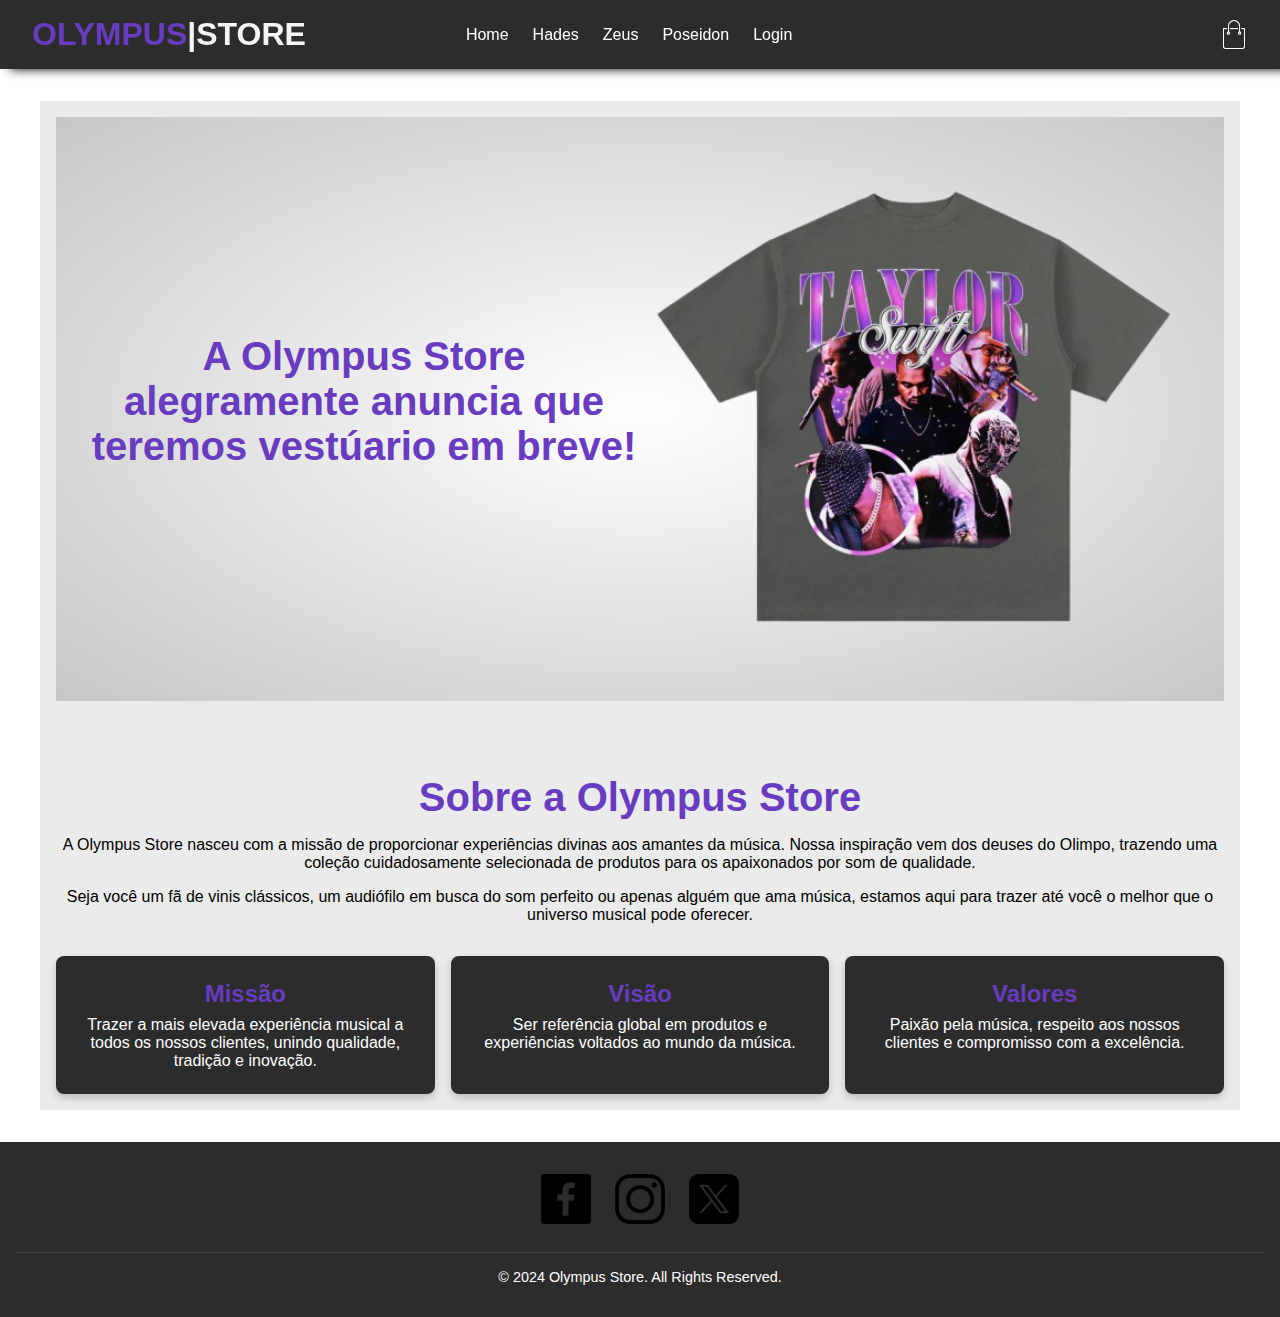
<file: sobre.html>
<!DOCTYPE html>
<html lang="en">
<head>
    <meta charset="UTF-8">
    <meta name="viewport" content="width=device-width, initial-scale=1.0">
    <title>Olympus Sounds</title>
    
    <link rel="stylesheet" href="styles/style.css">
</head>
<body>
    <div class = "navbar">
        <div class="header-inner-content">
            <h1 class="logo">OLYMPUS<span>|STORE</span></h1>
            <nav>
                <ul>
                    <li><a href="index.html">Home</a></li>
                    <li><a href="hades.html">Hades</a></li>
                    <li><a href="zeus.html">Zeus</a></li>
                    <li><a href="poseidon.html">Poseidon</a></li>
                    <li><a href="login.html">Login</a></li>
                    
                </ul>
            </nav>
            <div class="nav-icons-container">
                <img src="img/cart.png">
                <img src="img/menu.png" class="menu-button">
            </div>
        </div>
    </div>
    <main class="sobre-container">


        



        <section class="sobre-section">

            <header>
                <div class="header-inner-content">
                    <div class="header-bottom-side">
                        <div class="header-bottom-side-left">
                    <h2>A Olympus Store alegramente anuncia que teremos vestúario em breve!</h2>
                </div>
                <div class="header-bottom-side-right">
                    <img src="img/camisetakanye-west.png">
                </div>
            </header>

             <div class="separacao"><h1>..................</h1>
                  <h1>..................</h1>
            </div>
             
            <h2>Sobre a Olympus Store</h2>
            <p>A Olympus Store nasceu com a missão de proporcionar experiências divinas aos amantes da música. Nossa inspiração vem dos deuses do Olimpo, trazendo uma coleção cuidadosamente selecionada de produtos para os apaixonados por som de qualidade.</p>
            <p>Seja você um fã de vinis clássicos, um audiófilo em busca do som perfeito ou apenas alguém que ama música, estamos aqui para trazer até você o melhor que o universo musical pode oferecer.</p>

            

        </section>

        <section class="missao-valores">
            <div class="card">
                <h3>Missão</h3>
                <p>Trazer a mais elevada experiência musical a todos os nossos clientes, unindo qualidade, tradição e inovação.</p>
            </div>
            <div class="card">
                <h3>Visão</h3>
                <p>Ser referência global em produtos e experiências voltados ao mundo da música.</p>
            </div>
            <div class="card">
                <h3>Valores</h3>
                <p>Paixão pela música, respeito aos nossos clientes e compromisso com a excelência.</p>
            </div>
        </section>
        
    </main>
<footer class="footer">
    <div class="footer-content">
        </div>
        <div class="social-icons">
            <a href=""><img src="img/face.png" alt="Facebook"></a>
            <a href=""><img src="img/insta.png" alt="Instagram"></a>
            <a href=""><img src="img/x.png" alt="x"></a>
        </div>
    </div>
    <div class="footer-bottom">
        <p>&copy; 2024 Olympus Store. All Rights Reserved.</p>
    </div>
</footer>

<script src="script.js"></script>
        
</body>
</html>
</file>
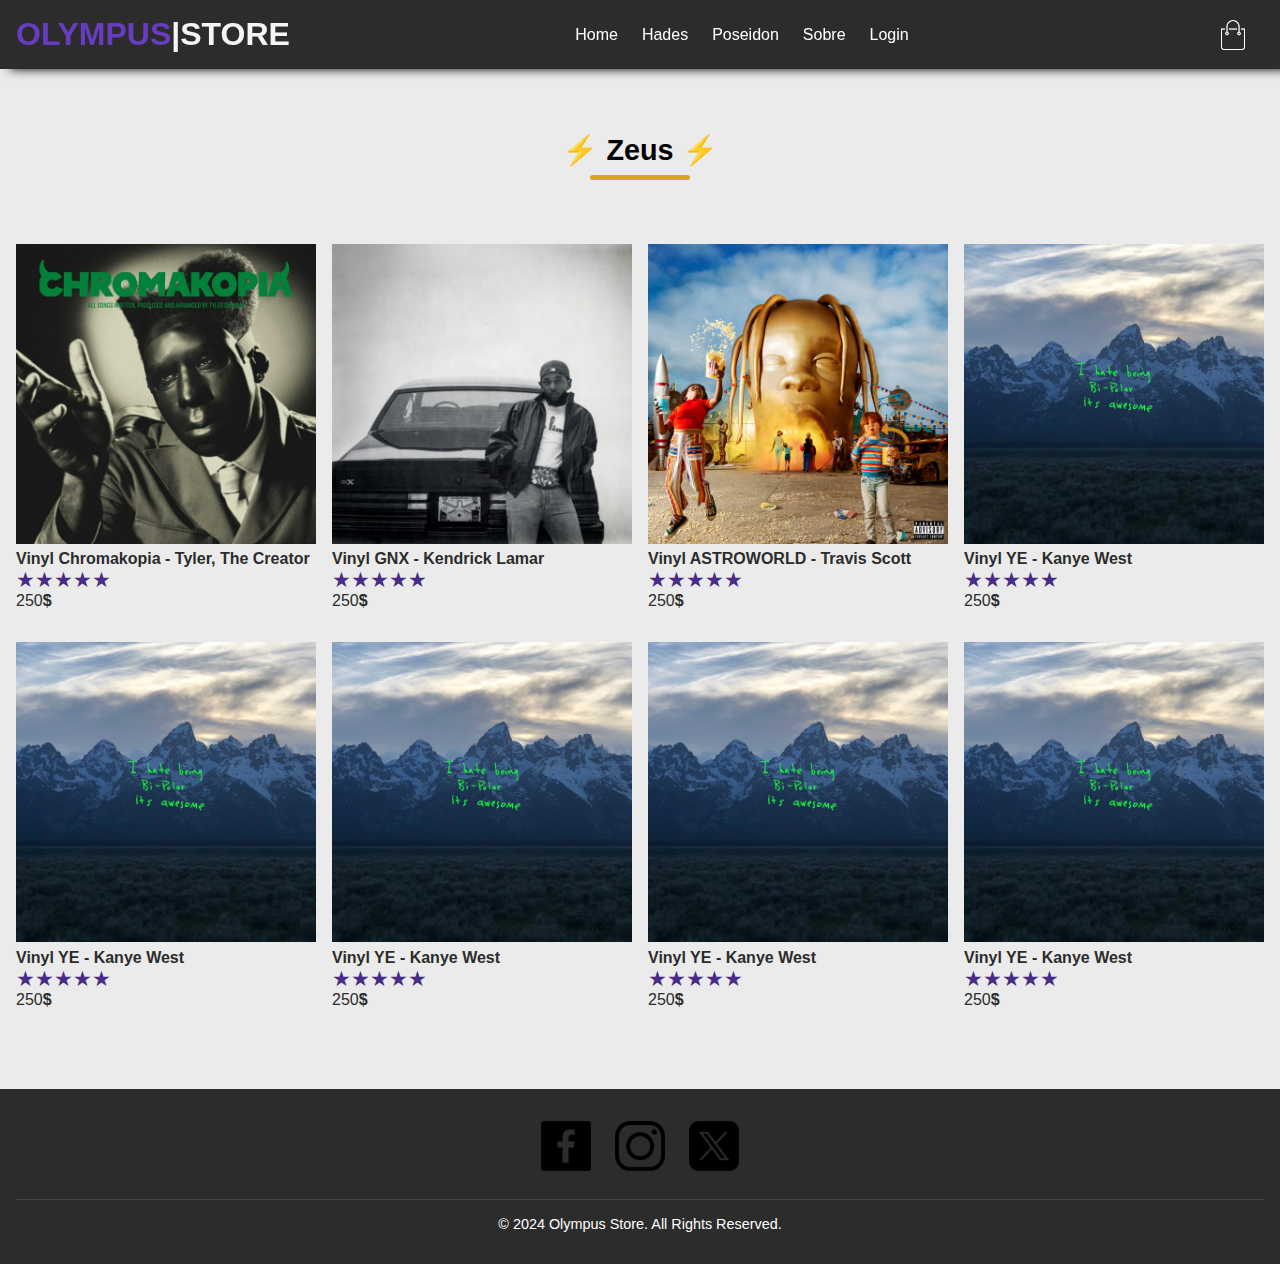
<file: zeus.html>
<!DOCTYPE html>
<html lang="en">
<head>
    <meta charset="UTF-8">
    <meta name="viewport" content="width=device-width, initial-scale=1.0">
    <title>Olympus Sounds</title>
    
    <link rel="stylesheet" href="styles/produtos.css">
</head>
<body>
    <div class = "navbar">
        <div class="header-inner-content">
            <h1 class="logo">OLYMPUS<span>|STORE</span></h1>
            <nav>
                <ul>
                    <li><a href="index.html">Home</a></li>
                    <li><a href="hades.html">Hades</a></li>
                    <li><a href="poseidon.html">Poseidon</a></li>
                    <li><a href="sobre.html">Sobre</a></li>
                    <li><a href="login.html">Login</a></li>
                </ul>
            </nav>
            <div class="nav-icons-container">
                <img src="img/cart.png">
                <img src="img/menu.png" class="menu-button">
            </div>
        </div>
    </div>

    <main>

        <div>
            <div class="page-inner-content">
            <h3 class="section-products">&#9889; Zeus &#9889;</h3>
            <div class="subtitle-underline-z"></div>
            <div class="cols cols-4">
                <div class="product">
                    <img src="img/zeus/chromakopia.jpeg">
                    <p class="product-name">Vinyl Chromakopia - Tyler, The Creator </p>
                    <p class="rate">&#9733;&#9733;&#9733;&#9733;&#9733;</p>
                    <p class="product-price">250<span>$</span></p>
                </div>
                <div class="product">
                    <img src="img/zeus/gnx.jpeg">
                    <p class="product-name">Vinyl GNX - Kendrick Lamar</p>
                    <p class="rate">&#9733;&#9733;&#9733;&#9733;&#9733;</p>
                    <p class="product-price">250<span>$</span></p>
                </div>
                <div class="product">
                    <img src="img/poseidon/ASTROWORLD.jpg">
                    <p class="product-name">Vinyl ASTROWORLD - Travis Scott</p>
                    <p class="rate">&#9733;&#9733;&#9733;&#9733;&#9733;</p>
                    <p class="product-price">250<span>$</span></p>
                </div>
                <div class="product">
                    <img src="img/poseidon/ye.jpg">
                    <p class="product-name">Vinyl YE - Kanye West</p>
                    <p class="rate">&#9733;&#9733;&#9733;&#9733;&#9733;</p>
                    <p class="product-price">250<span>$</span></p>
                </div>
                <div class="product">
                    <img src="img/poseidon/ye.jpg">
                    <p class="product-name">Vinyl YE - Kanye West</p>
                    <p class="rate">&#9733;&#9733;&#9733;&#9733;&#9733;</p>
                    <p class="product-price">250<span>$</span></p>
                </div>
                <div class="product">
                    <img src="img/poseidon/ye.jpg">
                    <p class="product-name">Vinyl YE - Kanye West</p>
                    <p class="rate">&#9733;&#9733;&#9733;&#9733;&#9733;</p>
                    <p class="product-price">250<span>$</span></p>
                </div>
                <div class="product">
                    <img src="img/poseidon/ye.jpg">
                    <p class="product-name">Vinyl YE - Kanye West</p>
                    <p class="rate">&#9733;&#9733;&#9733;&#9733;&#9733;</p>
                    <p class="product-price">250<span>$</span></p>
                </div>
                <div class="product">
                    <img src="img/poseidon/ye.jpg">
                    <p class="product-name">Vinyl YE - Kanye West</p>
                    <p class="rate">&#9733;&#9733;&#9733;&#9733;&#9733;</p>
                    <p class="product-price">250<span>$</span></p>
                </div>
                
            </div>  
        </div>
        </div>

    </main>

    <footer class="footer">
        <div class="footer-content">
            </div>
            <div class="social-icons">
                <a href=""><img src="img/face.png" alt="Facebook"></a>
                <a href=""><img src="img/insta.png" alt="Instagram"></a>
                <a href=""><img src="img/x.png" alt="x"></a>
            </div>
        </div>
        <div class="footer-bottom">
            <p>&copy; 2024 Olympus Store. All Rights Reserved.</p>
        </div>
    </footer>
    

<script src="script.js"></script>
            
</body>
</html>
</file>
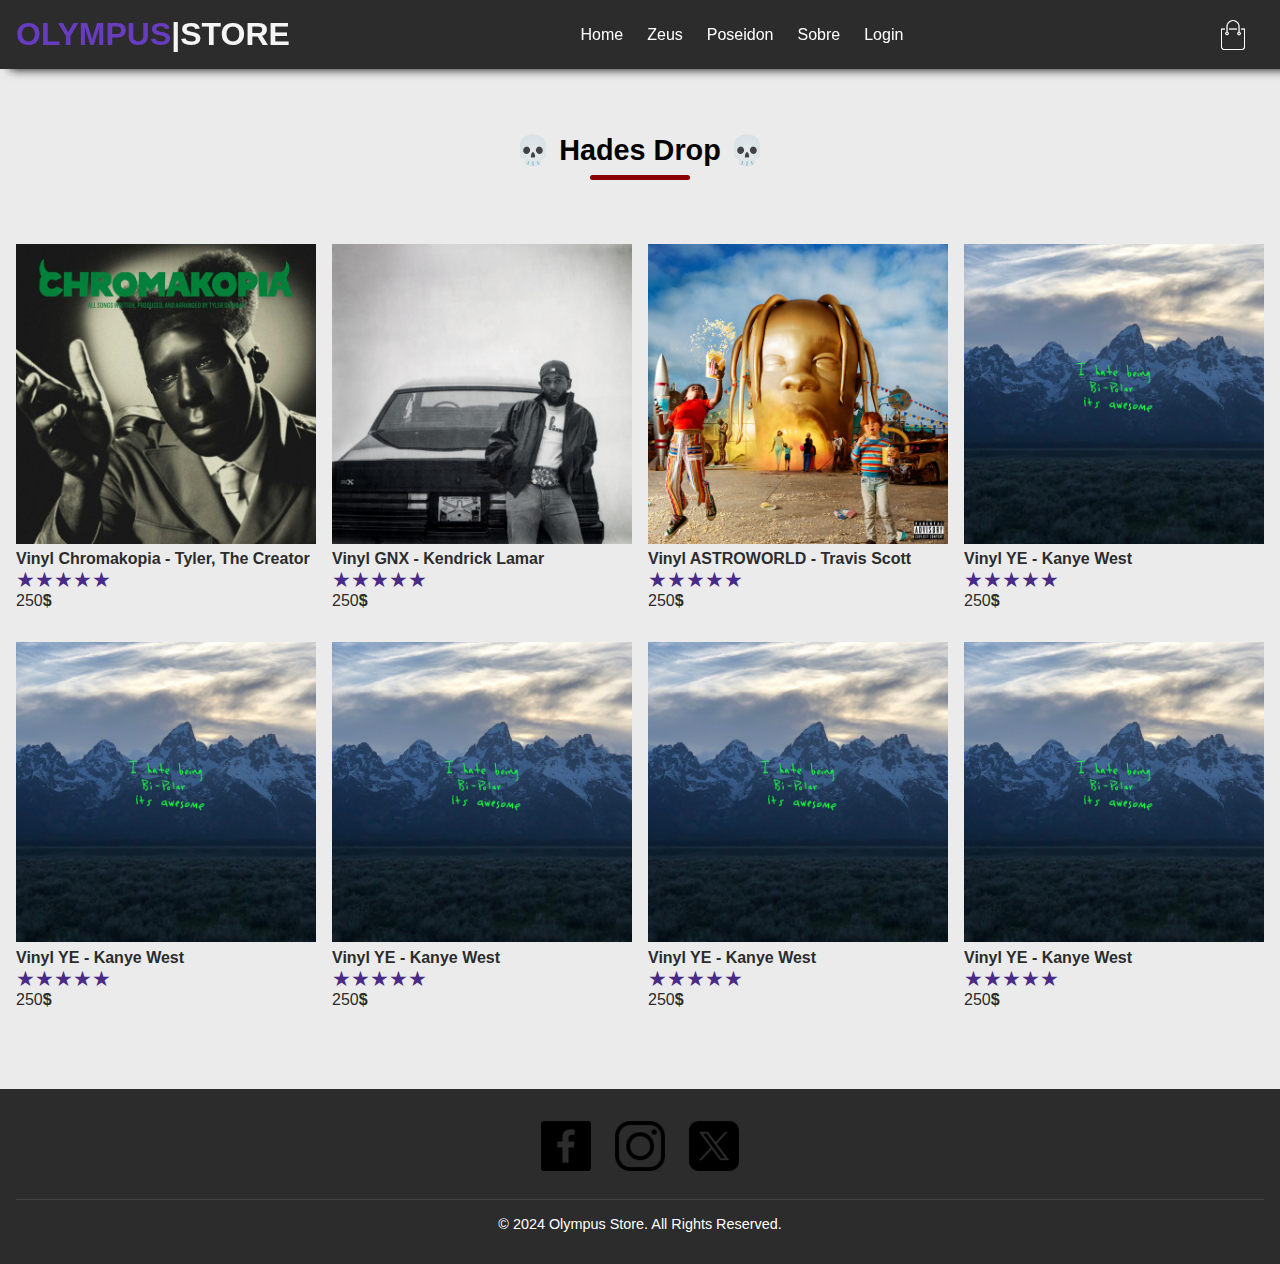
<file: ecommerce/hades.html>
<!DOCTYPE html>
<html lang="en">
<head>
    <meta charset="UTF-8">
    <meta name="viewport" content="width=device-width, initial-scale=1.0">
    <title>Olympus Sounds</title>
    
    <link rel="stylesheet" href="styles/produtos.css">
</head>
<body>
    <div class = "navbar">
        <div class="header-inner-content">
            <h1 class="logo">OLYMPUS<span>|STORE</span></h1>
            <nav>
                <ul>
                    <li><a href="index.html">Home</a></li>
                    <li><a href="zeus.html">Zeus</a></li>
                    <li><a href="poseidon.html">Poseidon</a></li>
                    <li><a href="sobre.html">Sobre</a></li>
                    <li><a href="login.html">Login</a></li>
                    
                </ul>
            </nav>
            <div class="nav-icons-container">
                <img src="img/cart.png">
                <img src="img/menu.png" class="menu-button">
            </div>
        </div>
    </div>

    <main>

        <div>
            <div class="page-inner-content">
            <h3 class="section-products">&#128128; Hades Drop &#128128;</h3>
            <div class="subtitle-underline-h"></div>
            <div class="cols cols-4">
                <div class="product">
                    <img src="img/zeus/chromakopia.jpeg">
                    <p class="product-name">Vinyl Chromakopia - Tyler, The Creator </p>
                    <p class="rate">&#9733;&#9733;&#9733;&#9733;&#9733;</p>
                    <p class="product-price">250<span>$</span></p>
                </div>
                <div class="product">
                    <img src="img/zeus/gnx.jpeg">
                    <p class="product-name">Vinyl GNX - Kendrick Lamar</p>
                    <p class="rate">&#9733;&#9733;&#9733;&#9733;&#9733;</p>
                    <p class="product-price">250<span>$</span></p>
                </div>
                <div class="product">
                    <img src="img/poseidon/ASTROWORLD.jpg">
                    <p class="product-name">Vinyl ASTROWORLD - Travis Scott</p>
                    <p class="rate">&#9733;&#9733;&#9733;&#9733;&#9733;</p>
                    <p class="product-price">250<span>$</span></p>
                </div>
                <div class="product">
                    <img src="img/poseidon/ye.jpg">
                    <p class="product-name">Vinyl YE - Kanye West</p>
                    <p class="rate">&#9733;&#9733;&#9733;&#9733;&#9733;</p>
                    <p class="product-price">250<span>$</span></p>
                </div>
                <div class="product">
                    <img src="img/poseidon/ye.jpg">
                    <p class="product-name">Vinyl YE - Kanye West</p>
                    <p class="rate">&#9733;&#9733;&#9733;&#9733;&#9733;</p>
                    <p class="product-price">250<span>$</span></p>
                </div>
                <div class="product">
                    <img src="img/poseidon/ye.jpg">
                    <p class="product-name">Vinyl YE - Kanye West</p>
                    <p class="rate">&#9733;&#9733;&#9733;&#9733;&#9733;</p>
                    <p class="product-price">250<span>$</span></p>
                </div>
                <div class="product">
                    <img src="img/poseidon/ye.jpg">
                    <p class="product-name">Vinyl YE - Kanye West</p>
                    <p class="rate">&#9733;&#9733;&#9733;&#9733;&#9733;</p>
                    <p class="product-price">250<span>$</span></p>
                </div>
                <div class="product">
                    <img src="img/poseidon/ye.jpg">
                    <p class="product-name">Vinyl YE - Kanye West</p>
                    <p class="rate">&#9733;&#9733;&#9733;&#9733;&#9733;</p>
                    <p class="product-price">250<span>$</span></p>
                </div>
                
            </div>  
        </div>
        </div>

    </main>
    <footer class="footer">
        <div class="footer-content">
            </div>
            <div class="social-icons">
                <a href="#"><img src="img/face.png" alt="Facebook"></a>
                <a href="#"><img src="img/insta.png" alt="Instagram"></a>
                <a href="#"><img src="img/x.png" alt="x"></a>
            </div>
        </div>
        <div class="footer-bottom">
            <p>&copy; 2024 Olympus Store. All Rights Reserved.</p>
        </div>
    </footer>

<script src="script.js"></script>
            
</body>
</html>
</file>
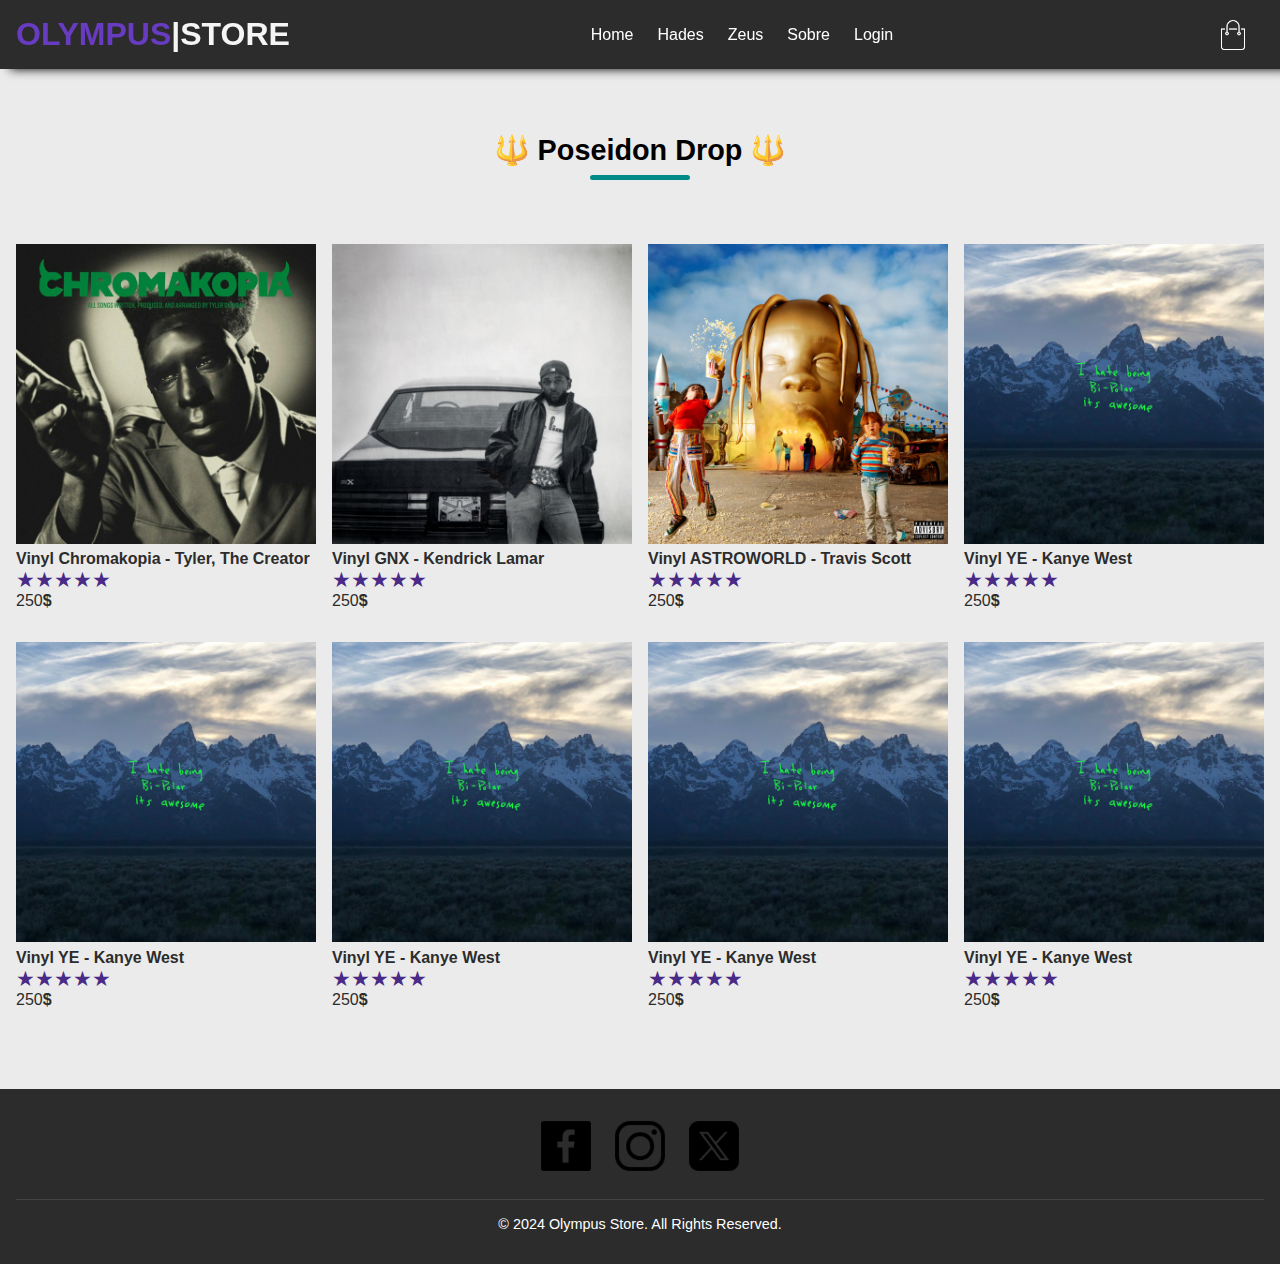
<file: ecommerce/poseidon.html>
<!DOCTYPE html>
<html lang="en">
<head>
    <meta charset="UTF-8">
    <meta name="viewport" content="width=device-width, initial-scale=1.0">
    <title>Olympus Sounds</title>
    
    <link rel="stylesheet" href="styles/produtos.css">
</head>
<body>
    <div class = "navbar">
        <div class="header-inner-content">
            <h1 class="logo">OLYMPUS<span>|STORE</span></h1>
            <nav>
                <ul>
                    <li><a href="index.html">Home</a></li>
                    <li><a href="hades.html">Hades</a></li>
                    <li><a href="zeus.html">Zeus</a></li>
                    <li><a href="sobre.html">Sobre</a></li>
                    <li><a href="login.html">Login</a></li>
                </ul>
            </nav>
            <div class="nav-icons-container">
                <img src="img/cart.png">
                <img src="img/menu.png" class="menu-button">
            </div>
        </div>
    </div>

    <main>

        <div>
            <div class="page-inner-content">
            <h3 class="section-products">&#128305; Poseidon Drop &#128305;</h3>
            <div class="subtitle-underline-p"></div>
            <div class="cols cols-4">
                <div class="product">
                    <img src="img/zeus/chromakopia.jpeg">
                    <p class="product-name">Vinyl Chromakopia - Tyler, The Creator </p>
                    <p class="rate">&#9733;&#9733;&#9733;&#9733;&#9733;</p>
                    <p class="product-price">250<span>$</span></p>
                </div>
                <div class="product">
                    <img src="img/zeus/gnx.jpeg">
                    <p class="product-name">Vinyl GNX - Kendrick Lamar</p>
                    <p class="rate">&#9733;&#9733;&#9733;&#9733;&#9733;</p>
                    <p class="product-price">250<span>$</span></p>
                </div>
                <div class="product">
                    <img src="img/poseidon/ASTROWORLD.jpg">
                    <p class="product-name">Vinyl ASTROWORLD - Travis Scott</p>
                    <p class="rate">&#9733;&#9733;&#9733;&#9733;&#9733;</p>
                    <p class="product-price">250<span>$</span></p>
                </div>
                <div class="product">
                    <img src="img/poseidon/ye.jpg">
                    <p class="product-name">Vinyl YE - Kanye West</p>
                    <p class="rate">&#9733;&#9733;&#9733;&#9733;&#9733;</p>
                    <p class="product-price">250<span>$</span></p>
                </div>
                <div class="product">
                    <img src="img/poseidon/ye.jpg">
                    <p class="product-name">Vinyl YE - Kanye West</p>
                    <p class="rate">&#9733;&#9733;&#9733;&#9733;&#9733;</p>
                    <p class="product-price">250<span>$</span></p>
                </div>
                <div class="product">
                    <img src="img/poseidon/ye.jpg">
                    <p class="product-name">Vinyl YE - Kanye West</p>
                    <p class="rate">&#9733;&#9733;&#9733;&#9733;&#9733;</p>
                    <p class="product-price">250<span>$</span></p>
                </div>
                <div class="product">
                    <img src="img/poseidon/ye.jpg">
                    <p class="product-name">Vinyl YE - Kanye West</p>
                    <p class="rate">&#9733;&#9733;&#9733;&#9733;&#9733;</p>
                    <p class="product-price">250<span>$</span></p>
                </div>
                <div class="product">
                    <img src="img/poseidon/ye.jpg">
                    <p class="product-name">Vinyl YE - Kanye West</p>
                    <p class="rate">&#9733;&#9733;&#9733;&#9733;&#9733;</p>
                    <p class="product-price">250<span>$</span></p>
                </div>
                
            </div>  
        </div>
        </div>

    </main>
    <footer class="footer">
        <div class="footer-content">
            </div>
            <div class="social-icons">
                <a href="#"><img src="img/face.png" alt="Facebook"></a>
                <a href="#"><img src="img/insta.png" alt="Instagram"></a>
                <a href="#"><img src="img/x.png" alt="x"></a>
            </div>
        </div>
        <div class="footer-bottom">
            <p>&copy; 2024 Olympus Store. All Rights Reserved.</p>
        </div>
    </footer>
    
<script src="script.js"></script>
            
</body>
</html>
</file>
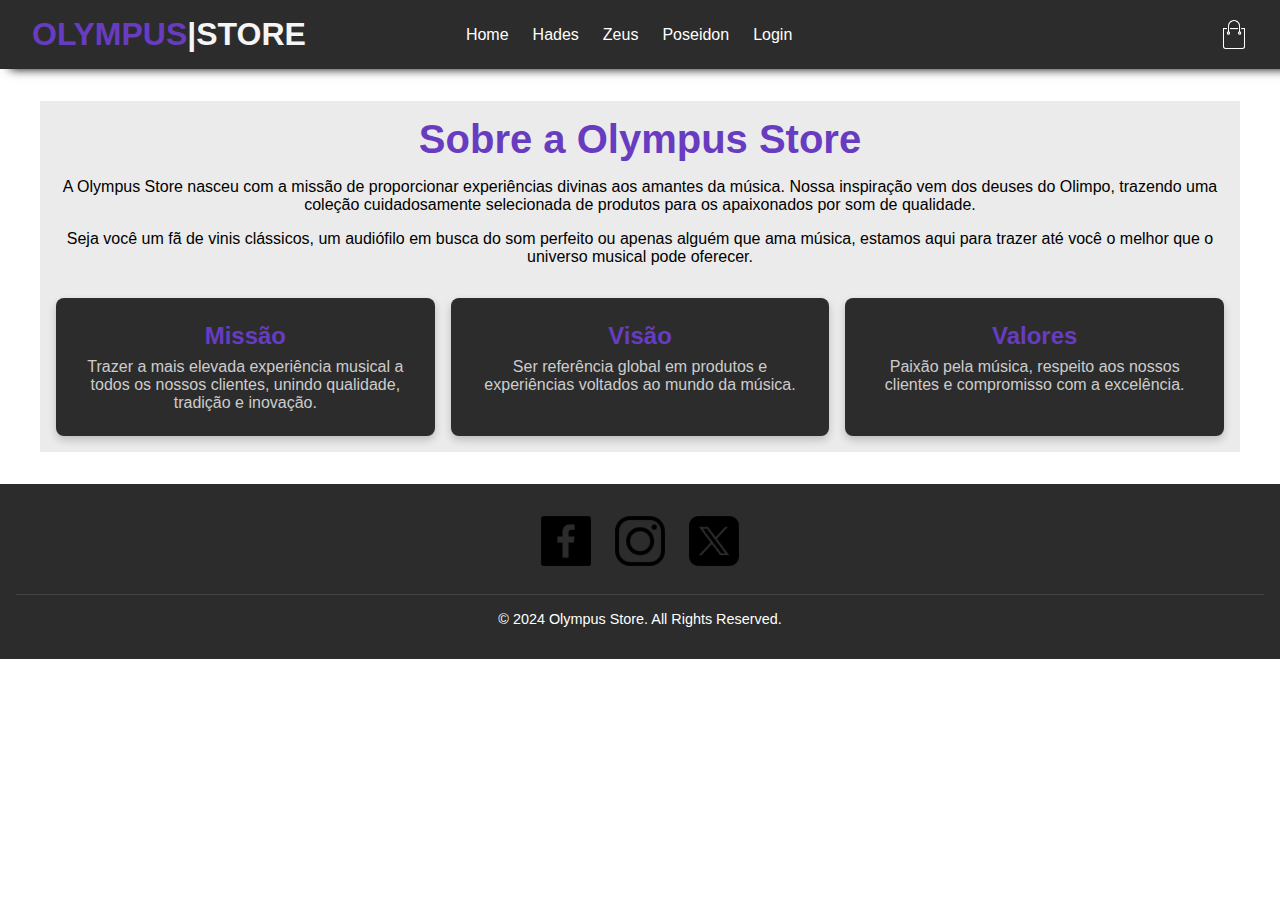
<file: ecommerce/sobre.html>
<!DOCTYPE html>
<html lang="en">
<head>
    <meta charset="UTF-8">
    <meta name="viewport" content="width=device-width, initial-scale=1.0">
    <title>Olympus Sounds</title>
    
    <link rel="stylesheet" href="styles/style.css">
</head>
<body>
    <div class = "navbar">
        <div class="header-inner-content">
            <h1 class="logo">OLYMPUS<span>|STORE</span></h1>
            <nav>
                <ul>
                    <li><a href="index.html">Home</a></li>
                    <li><a href="hades.html">Hades</a></li>
                    <li><a href="zeus.html">Zeus</a></li>
                    <li><a href="poseidon.html">Poseidon</a></li>
                    <li><a href="login.html">Login</a></li>
                    
                </ul>
            </nav>
            <div class="nav-icons-container">
                <img src="img/cart.png">
                <img src="img/menu.png" class="menu-button">
            </div>
        </div>
    </div>
    <main class="sobre-container">
        <section class="sobre-section">
            <h2>Sobre a Olympus Store</h2>
            <p>A Olympus Store nasceu com a missão de proporcionar experiências divinas aos amantes da música. Nossa inspiração vem dos deuses do Olimpo, trazendo uma coleção cuidadosamente selecionada de produtos para os apaixonados por som de qualidade.</p>
            <p>Seja você um fã de vinis clássicos, um audiófilo em busca do som perfeito ou apenas alguém que ama música, estamos aqui para trazer até você o melhor que o universo musical pode oferecer.</p>
        </section>

        <section class="missao-valores">
            <div class="card">
                <h3>Missão</h3>
                <p>Trazer a mais elevada experiência musical a todos os nossos clientes, unindo qualidade, tradição e inovação.</p>
            </div>
            <div class="card">
                <h3>Visão</h3>
                <p>Ser referência global em produtos e experiências voltados ao mundo da música.</p>
            </div>
            <div class="card">
                <h3>Valores</h3>
                <p>Paixão pela música, respeito aos nossos clientes e compromisso com a excelência.</p>
            </div>
        </section>
    </main>
<footer class="footer">
    <div class="footer-content">
        </div>
        <div class="social-icons">
            <a href="#"><img src="img/face.png" alt="Facebook"></a>
            <a href="#"><img src="img/insta.png" alt="Instagram"></a>
            <a href="#"><img src="img/x.png" alt="x"></a>
        </div>
    </div>
    <div class="footer-bottom">
        <p>&copy; 2024 Olympus Store. All Rights Reserved.</p>
    </div>
</footer>

<script src="script.js"></script>
        
</body>
</html>
</file>
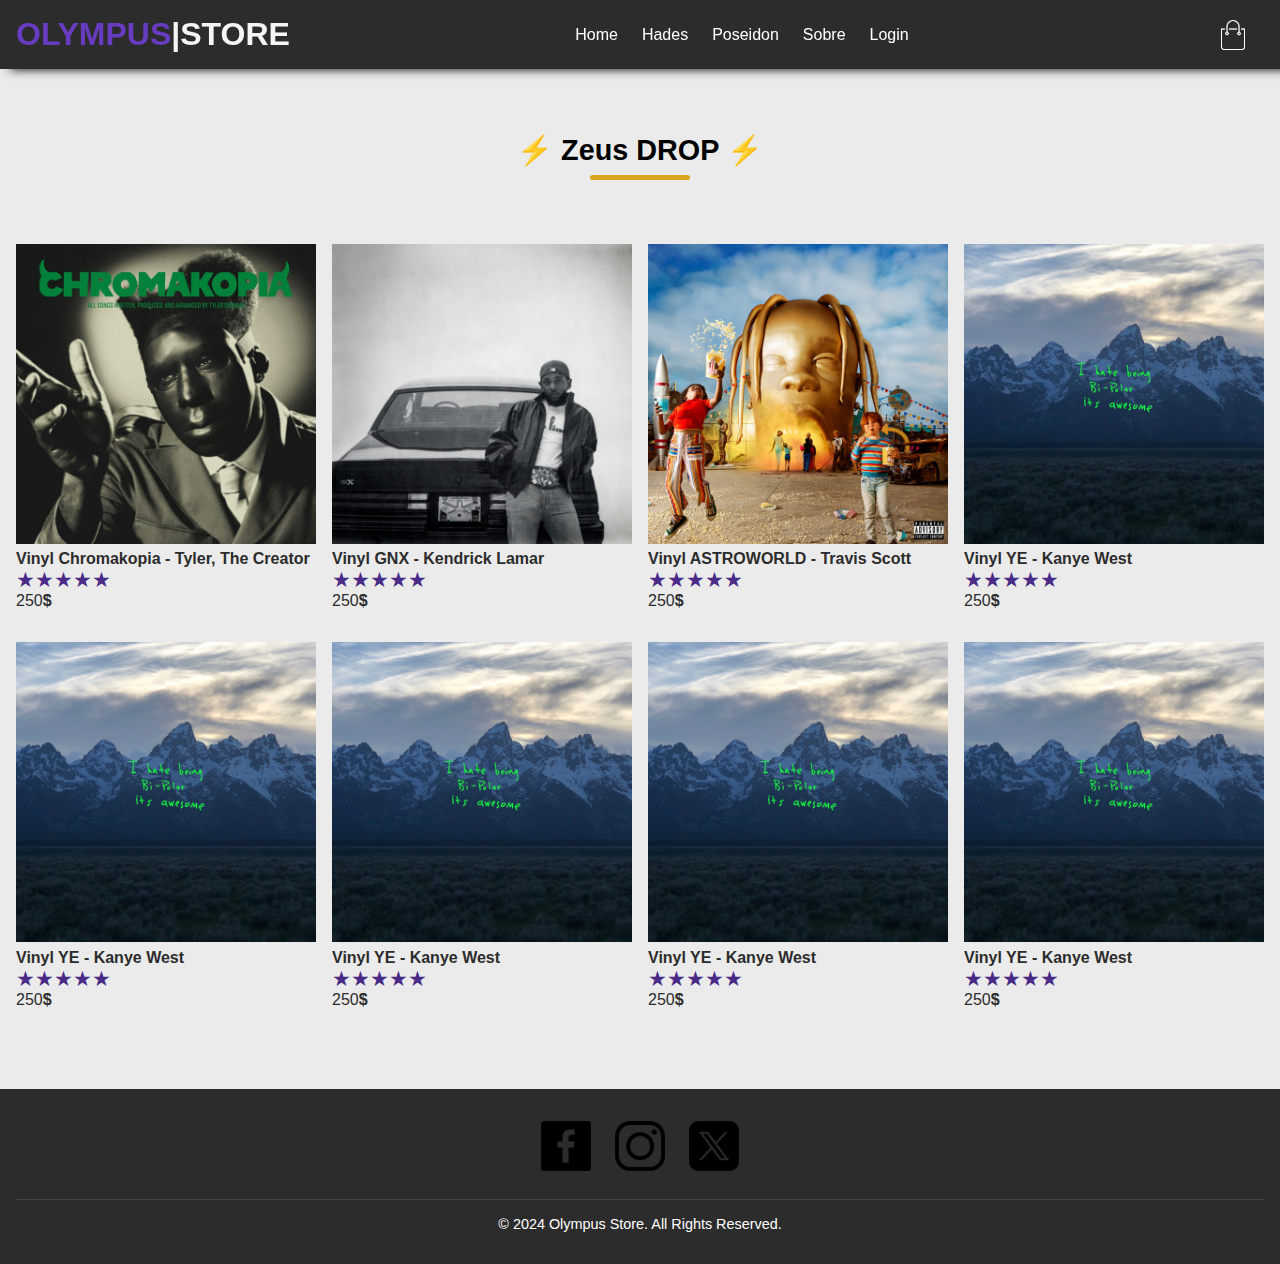
<file: ecommerce/zeus.html>
<!DOCTYPE html>
<html lang="en">
<head>
    <meta charset="UTF-8">
    <meta name="viewport" content="width=device-width, initial-scale=1.0">
    <title>Olympus Sounds</title>
    
    <link rel="stylesheet" href="styles/produtos.css">
</head>
<body>
    <div class = "navbar">
        <div class="header-inner-content">
            <h1 class="logo">OLYMPUS<span>|STORE</span></h1>
            <nav>
                <ul>
                    <li><a href="index.html">Home</a></li>
                    <li><a href="hades.html">Hades</a></li>
                    <li><a href="poseidon.html">Poseidon</a></li>
                    <li><a href="sobre.html">Sobre</a></li>
                    <li><a href="login.html">Login</a></li>
                </ul>
            </nav>
            <div class="nav-icons-container">
                <img src="img/cart.png">
                <img src="img/menu.png" class="menu-button">
            </div>
        </div>
    </div>

    <main>

        <div>
            <div class="page-inner-content">
            <h3 class="section-products">&#9889; Zeus DROP &#9889;</h3>
            <div class="subtitle-underline-z"></div>
            <div class="cols cols-4">
                <div class="product">
                    <img src="img/zeus/chromakopia.jpeg">
                    <p class="product-name">Vinyl Chromakopia - Tyler, The Creator </p>
                    <p class="rate">&#9733;&#9733;&#9733;&#9733;&#9733;</p>
                    <p class="product-price">250<span>$</span></p>
                </div>
                <div class="product">
                    <img src="img/zeus/gnx.jpeg">
                    <p class="product-name">Vinyl GNX - Kendrick Lamar</p>
                    <p class="rate">&#9733;&#9733;&#9733;&#9733;&#9733;</p>
                    <p class="product-price">250<span>$</span></p>
                </div>
                <div class="product">
                    <img src="img/poseidon/ASTROWORLD.jpg">
                    <p class="product-name">Vinyl ASTROWORLD - Travis Scott</p>
                    <p class="rate">&#9733;&#9733;&#9733;&#9733;&#9733;</p>
                    <p class="product-price">250<span>$</span></p>
                </div>
                <div class="product">
                    <img src="img/poseidon/ye.jpg">
                    <p class="product-name">Vinyl YE - Kanye West</p>
                    <p class="rate">&#9733;&#9733;&#9733;&#9733;&#9733;</p>
                    <p class="product-price">250<span>$</span></p>
                </div>
                <div class="product">
                    <img src="img/poseidon/ye.jpg">
                    <p class="product-name">Vinyl YE - Kanye West</p>
                    <p class="rate">&#9733;&#9733;&#9733;&#9733;&#9733;</p>
                    <p class="product-price">250<span>$</span></p>
                </div>
                <div class="product">
                    <img src="img/poseidon/ye.jpg">
                    <p class="product-name">Vinyl YE - Kanye West</p>
                    <p class="rate">&#9733;&#9733;&#9733;&#9733;&#9733;</p>
                    <p class="product-price">250<span>$</span></p>
                </div>
                <div class="product">
                    <img src="img/poseidon/ye.jpg">
                    <p class="product-name">Vinyl YE - Kanye West</p>
                    <p class="rate">&#9733;&#9733;&#9733;&#9733;&#9733;</p>
                    <p class="product-price">250<span>$</span></p>
                </div>
                <div class="product">
                    <img src="img/poseidon/ye.jpg">
                    <p class="product-name">Vinyl YE - Kanye West</p>
                    <p class="rate">&#9733;&#9733;&#9733;&#9733;&#9733;</p>
                    <p class="product-price">250<span>$</span></p>
                </div>
                
            </div>  
        </div>
        </div>

    </main>

    <footer class="footer">
        <div class="footer-content">
            </div>
            <div class="social-icons">
                <a href="#"><img src="img/face.png" alt="Facebook"></a>
                <a href="#"><img src="img/insta.png" alt="Instagram"></a>
                <a href="#"><img src="img/x.png" alt="x"></a>
            </div>
        </div>
        <div class="footer-bottom">
            <p>&copy; 2024 Olympus Store. All Rights Reserved.</p>
        </div>
    </footer>
    

<script src="script.js"></script>
            
</body>
</html>
</file>
<file: styles/style.css>
*{
    box-sizing: border-box;
    padding: 0;
    margin: 0;
}
body{
    font-family: 'arial';
}

.header-inner-content{
    max-width: 1300px;
    margin-left: auto;
    margin-right: auto;
}
.navbar{
    background-color: #2c2c2c;
    padding: 1rem;
    position: sticky;
    top: 0;
    box-shadow: 10px 0px 10px;
    z-index: 99;
}
.navbar>div{
    display: flex;
    align-items: center;
    justify-content: space-between;
    position: relative;
}

.logo{
    color: #683cc0;
    margin-right: 10rem;
    
    
}

.logo span{
    color: #f5f5f5;

}

nav ul{
    display: flex;
    list-style: none;
    align-items: center;
}

.nav-icons-container{
    display: flex;
    align-items: center;

}

.nav-icons-container img{
    width: 30px;
    cursor: pointer;
    margin-right: 60;
}

.nav-icons-container img:first-child{
    margin-right: 1rem;
}

nav ul li{
    color: #fff;
    margin-right: 1.5rem;
    cursor: pointer;
}
nav ul li:hover{
    transform: translateY(-3px);
    transition: all 0.2;
    font-weight: bold;
}

nav ul li>a{
    color: #fff;
    text-decoration: none;
}

.menu-button{
   display: none;
}

/*header*/

header{
    background-image: radial-gradient(#fff, #c7c7c7);
}

.header-bottom-side{
    display: flex;
    align-items: center;
    justify-self: center;
    padding: 1rem;
}

.header-bottom-side-left{
    height: 100%;
    flex-basis: 50%;
}

.header-bottom-side-left h2{
    font-size: 3.2rem;
    margin-bottom: 1.5rem;
}

.header-bottom-side-left p{
    line-height: 1.5rem;
    margin-bottom: 1.5rem;
}

.header-bottom-side-left button{
    background-color: #683cc0;
    border: none;
    cursor: pointer;
    padding: 0.8rem 3.8rem;
    border-radius: 9999px;
    color: #fff;
    font-weight: 500;
    font-size: 1rem;
    transition: all 0.2s;
    
}

.header-bottom-side-left button:hover{
    background-color: #492A86;
}

.header-bottom-side-right{
    flex-basis: 50%;
    display: flex;
    align-items: center;
    justify-content: center;
}

.header-bottom-side-right img{
   width: 115%;

}

/*resposivity*/

@media (max-width: 800px){
    .logo{
        font-size: 1.2rem;

    }

    .menu-button{
        display: block;
    }



    .header-bottom-side{
        flex-direction: column;
        text-align: center;
        padding-top: 4rem;
    }
    
    nav{
        position: absolute;
        background-color: #2c2c2c;
        width: 100%;
        top: 46px;
        display: none;
    }

    .show-menu nav{
        display: block;
    }

    nav ul{
        flex-direction: column;
    }

    nav ul li{
        text-align: center;
        padding: 0.8rem;
    }
}

/*conteudo*/

main{
    background-color: #ebebeb;
}

.gray-background{
    background-color: #2c2c2c;
}

.page-inner-content{
    max-width: 1280px;
    margin: 0 auto;
}

.cols{
    display: grid;
    align-items: center;
    justify-content: space-evenly;
    padding: 4rem 1rem;

}

.cols-3{
    grid-template-columns: repeat(3, 1fr);
    gap: 3rem;
    
}

.cols-3 img{
    max-width: 100%;
}

.cols-4 img{
    max-width: 100%;
}

.cols-4{
    grid-template-columns: repeat(4, 1fr);
    gap: 1rem;
}

.cols>div{
    cursor: pointer;
    transition: all 0.2s;
}

.cols>*:hover{
    transform: translateY(-5px);
}

.section-products{
    text-align: center;
    margin-top: 4rem;
    font-size: 1.8rem;
}

.subtitle-underline{
    width: 100px;
    height: 5px;
    background: #492A86;
    border-radius: 9999px;
    margin: 8px auto 0 auto;
}

.product{
    color: #2c2c2c;
    margin-bottom: 1rem;
    display: flex;
    flex-direction: column;
}
.product-name{
    font-weight: 600;
    margin-top: 0.4rem;
}

.product-name span{
    color: #ebebeb;
}

.rate{
    color: #492A86;
    font-size: 1.3rem;
}

.product-price span{
    font-weight: 600;
}

.exclusive-container{
    color: #fff;
    flex-direction: 5rem 1rem;
}

.exclusive-container img{
    max-width: 500px;
}

/*media*/

@media (max-width: 800px){
    .section-tittle{
        font-size: 1rem;
    }

    .cols-3{
        grid-template-columns: repeat(1, 1fr);
    }

    .cols-4{
        grid-template-columns: repeat(2, 1fr);
    }

    .product-name, .product-price, .rate{
        max-height: 1rem;
        overflow: hidden;
        font-size: 0.8rem;
    }

    .exclusive-container{
        flex-direction: column-reverse;
    }

    .exclusive-container img{
        margin-bottom: 4rem;
    }


}

/*comentarios*/

.comentarios{
    display: flex;
    padding: 4rem 1rem;
    justify-content: space-evenly;
}

.comentario{
    display: flex;
    flex-direction: column;
    align-items: center;
    justify-content: center;
    flex-basis: 30%;
    text-align: center;
    box-shadow: 0 0 15px #afafaf;
    padding: 1rem;
    border-radius: 1rem;
    cursor: pointer;
    transition: all 0.2s;
}

.comentario:hover{
    transform: translateY(-5px);
}

.comentario p{
    margin: 5px 0;
}

.comentario p:first-child{
    font-weight: bold;
    font-size: 5rem;
    color: #683cc0;
    margin-top: 3rem;
    line-height: 2rem;
}

.comentario p:last-child{
    font-weight: bold;
}

/*media*/

@media (max-width: 800px){
    .comentarios{
        flex-direction: column;
    }

    .comentario{
        margin-bottom: 1.2rem;
    }
}

/* Footer */
.footer {
    background-color: #2c2c2c;
    color: #fff;
    padding: 2rem 1rem;
    text-align: center;
}

.footer-content {
    max-width: 1300px;
    margin: 0 auto;
    display: flex;
    flex-wrap: wrap;
    justify-content: space-between;
    align-items: center;
}

.footer-logo h1 {
    color: #683cc0;
    font-size: 1.5rem;
}

.footer-logo span {
    color: #f5f5f5;
}

.footer-nav ul {
    list-style: none;
    display: flex;
    gap: 1.5rem;
    margin: 1rem 0;
}

.footer-nav ul li a {
    color: #fff;
    text-decoration: none;
    font-size: 1rem;
}

.footer-nav ul li a:hover {
    color: #ff7e5f;
}

.social-icons a {
    margin: 0 10px;
}

.social-icons img {
    width: 50px;
    align-items: center;
    justify-content: center;
    transition: transform 0.2s ease;
}

.social-icons img:hover {
    transform: scale(1.2);
}

.footer-bottom {
    margin-top: 1.5rem;
    font-size: 0.9rem;
    border-top: 1px solid #444;
    padding-top: 1rem;
}

/* Responsividade do Footer */
@media (max-width: 800px) {
    .footer-content {
        flex-direction: column;
        text-align: center;
    }

    .footer-nav ul {
        flex-direction: column;
        gap: 0.8rem;
    }

    .social-icons a {
        margin: 5px;
    }
}
  
/*ajuste resposividade*/

body {
    overflow-x: hidden; 
}

* {
    max-width: 100%; 
    box-sizing: border-box; 
}

.header-inner-content, .footer-content {
    max-width: 1300px; 
    width: 100%; 
    margin: 0 auto; 
    padding: 0 1rem; 
}


nav {
    width: 100%; 
    left: 0; 
}

/* sobre */
.sobre-container {
    max-width: 1200px;
    margin: 2rem auto;
    padding: 1rem;
    color: #000000;
    text-align: center;
}


.sobre-section {
    margin-bottom: 2rem;
}

.sobre-section h2 {
    font-size: 2.5rem;
    color: #683cc0;
    margin-bottom: 1rem;
}

.sobre-section p {
    margin-bottom: 1rem;
}

.missao-valores {
    display: flex;
    justify-content: space-between;
    gap: 1rem;
    flex-wrap: wrap;
}

.card {
    background-color: #2c2c2c;
    border-radius: 8px;
    padding: 1.5rem;
    flex: 1 1 calc(33.333% - 1rem);
    box-shadow: 0 4px 8px rgba(0, 0, 0, 0.2);
    cursor: pointer;
}

.card:hover{
    transform: translateY(-5px);
}

.card h3 {
    font-size: 1.5rem;
    margin-bottom: 0.5rem;
    color: #683cc0;
}

.card p {
    color: #ffffff;
}

.separacao{
    color: #ebebeb;
}




/* Responsividade */
@media (max-width: 800px) {
    .missao-valores {
        flex-direction: column;
        gap: 1rem;
    }

    .card {
        flex: 1 1 100%;
    }
}
</file>
<file: ecommerce/styles/style.css>
*{
    box-sizing: border-box;
    padding: 0;
    margin: 0;
}
body{
    font-family: 'arial';
}

.header-inner-content{
    max-width: 1300px;
    margin-left: auto;
    margin-right: auto;
}
.navbar{
    background-color: #2c2c2c;
    padding: 1rem;
    position: sticky;
    top: 0;
    box-shadow: 10px 0px 10px;
    z-index: 99;
}
.navbar>div{
    display: flex;
    align-items: center;
    justify-content: space-between;
    position: relative;
}

.logo{
    color: #683cc0;
    margin-right: 10rem;
    
    
}

.logo span{
    color: #f5f5f5;

}

nav ul{
    display: flex;
    list-style: none;
    align-items: center;
}

.nav-icons-container{
    display: flex;
    align-items: center;

}

.nav-icons-container img{
    width: 30px;
    cursor: pointer;
}

.nav-icons-container img:first-child{
    margin-right: 1rem;
}

nav ul li{
    color: #fff;
    margin-right: 1.5rem;
    cursor: pointer;
}
nav ul li:hover{
    transform: translateY(-3px);
    transition: all 0.2;
    font-weight: bold;
}

nav ul li>a{
    color: #fff;
    text-decoration: none;
}

.menu-button{
   display: none;
}

/*header*/

header{
    background-image: radial-gradient(#fff, #c7c7c7);
}

.header-bottom-side{
    display: flex;
    align-items: center;
    justify-self: center;
    padding: 1rem;
}

.header-bottom-side-left{
    height: 100%;
    flex-basis: 50%;
}

.header-bottom-side-left h2{
    font-size: 3.2rem;
    margin-bottom: 1.5rem;
}

.header-bottom-side-left p{
    line-height: 1.5rem;
    margin-bottom: 1.5rem;
}

.header-bottom-side-left button{
    background-color: #683cc0;
    border: none;
    cursor: pointer;
    padding: 0.8rem 3.8rem;
    border-radius: 9999px;
    color: #fff;
    font-weight: 500;
    font-size: 1rem;
    transition: all 0.2s;
    
}

.header-bottom-side-left button:hover{
    background-color: #492A86;
}

.header-bottom-side-right{
    flex-basis: 50%;
    display: flex;
    align-items: center;
    justify-content: center;
}

.header-bottom-side-right img{
   width: 115%;

}

/*resposivity*/

@media (max-width: 800px){
    .logo{
        font-size: 1.2rem;

    }

    .menu-button{
        display: block;
    }



    .header-bottom-side{
        flex-direction: column;
        text-align: center;
        padding-top: 4rem;
    }
    
    nav{
        position: absolute;
        background-color: #2c2c2c;
        width: 100%;
        top: 46px;
        display: none;
    }

    .show-menu nav{
        display: block;
    }

    nav ul{
        flex-direction: column;
    }

    nav ul li{
        text-align: center;
        padding: 0.8rem;
    }
}

/*conteudo*/

main{
    background-color: #ebebeb;
}

.gray-background{
    background-color: #2c2c2c;
}

.page-inner-content{
    max-width: 1280px;
    margin: 0 auto;
}

.cols{
    display: grid;
    align-items: center;
    justify-content: space-evenly;
    padding: 4rem 1rem;

}

.cols-3{
    grid-template-columns: repeat(3, 1fr);
    gap: 3rem;
    
}

.cols-3 img{
    max-width: 100%;
}

.cols-4 img{
    max-width: 100%;
}

.cols-4{
    grid-template-columns: repeat(4, 1fr);
    gap: 1rem;
}

.cols>div{
    cursor: pointer;
    transition: all 0.2s;
}

.cols>*:hover{
    transform: translateY(-5px);
}

.section-products{
    text-align: center;
    margin-top: 4rem;
    font-size: 1.8rem;
}

.subtitle-underline{
    width: 100px;
    height: 5px;
    background: #492A86;
    border-radius: 9999px;
    margin: 8px auto 0 auto;
}

.product{
    color: #2c2c2c;
    margin-bottom: 1rem;
    display: flex;
    flex-direction: column;
}
.product-name{
    font-weight: 600;
    margin-top: 0.4rem;
}

.product-name span{
    color: #ebebeb;
}

.rate{
    color: #492A86;
    font-size: 1.3rem;
}

.product-price span{
    font-weight: 600;
}

.exclusive-container{
    color: #fff;
    flex-direction: 5rem 1rem;
}

.exclusive-container img{
    max-width: 500px;
}

/*media*/

@media (max-width: 800px){
    .section-tittle{
        font-size: 1rem;
    }

    .cols-3{
        grid-template-columns: repeat(1, 1fr);
    }

    .cols-4{
        grid-template-columns: repeat(2, 1fr);
    }

    .product-name, .product-price, .rate{
        max-height: 1rem;
        overflow: hidden;
        font-size: 0.8rem;
    }

    .exclusive-container{
        flex-direction: column-reverse;
    }

    .exclusive-container img{
        margin-bottom: 4rem;
    }


}

/*comentarios*/

.comentarios{
    display: flex;
    padding: 4rem 1rem;
    justify-content: space-evenly;
}

.comentario{
    display: flex;
    flex-direction: column;
    align-items: center;
    justify-content: center;
    flex-basis: 30%;
    text-align: center;
    box-shadow: 0 0 15px #afafaf;
    padding: 1rem;
    border-radius: 1rem;
    cursor: pointer;
    transition: all 0.2s;
}

.comentario:hover{
    transform: translateY(-5px);
}

.comentario p{
    margin: 5px 0;
}

.comentario p:first-child{
    font-weight: bold;
    font-size: 5rem;
    color: #683cc0;
    margin-top: 3rem;
    line-height: 2rem;
}

.comentario p:last-child{
    font-weight: bold;
}

/*media*/

@media (max-width: 800px){
    .comentarios{
        flex-direction: column;
    }

    .comentario{
        margin-bottom: 1.2rem;
    }
}

/* Footer */
.footer {
    background-color: #2c2c2c;
    color: #fff;
    padding: 2rem 1rem;
    text-align: center;
}

.footer-content {
    max-width: 1300px;
    margin: 0 auto;
    display: flex;
    flex-wrap: wrap;
    justify-content: space-between;
    align-items: center;
}

.footer-logo h1 {
    color: #683cc0;
    font-size: 1.5rem;
}

.footer-logo span {
    color: #f5f5f5;
}

.footer-nav ul {
    list-style: none;
    display: flex;
    gap: 1.5rem;
    margin: 1rem 0;
}

.footer-nav ul li a {
    color: #fff;
    text-decoration: none;
    font-size: 1rem;
}

.footer-nav ul li a:hover {
    color: #ff7e5f;
}

.social-icons a {
    margin: 0 10px;
}

.social-icons img {
    width: 50px;
    align-items: center;
    justify-content: center;
    transition: transform 0.2s ease;
}

.social-icons img:hover {
    transform: scale(1.2);
}

.footer-bottom {
    margin-top: 1.5rem;
    font-size: 0.9rem;
    border-top: 1px solid #444;
    padding-top: 1rem;
}

/* Responsividade do Footer */
@media (max-width: 800px) {
    .footer-content {
        flex-direction: column;
        text-align: center;
    }

    .footer-nav ul {
        flex-direction: column;
        gap: 0.8rem;
    }

    .social-icons a {
        margin: 5px;
    }
}
  
/*ajuste resposividade*/

body {
    overflow-x: hidden; 
}

* {
    max-width: 100%; 
    box-sizing: border-box; 
}

.header-inner-content, .footer-content {
    max-width: 1300px; 
    width: 100%; 
    margin: 0 auto; 
    padding: 0 1rem; 
}


nav {
    width: 100%; 
    left: 0; 
}

/* sobre */
.sobre-container {
    max-width: 1200px;
    margin: 2rem auto;
    padding: 1rem;
    color: #000000;
    text-align: center;
}


.sobre-section {
    margin-bottom: 2rem;
}

.sobre-section h2 {
    font-size: 2.5rem;
    color: #683cc0;
    margin-bottom: 1rem;
}

.sobre-section p {
    margin-bottom: 1rem;
}

.missao-valores {
    display: flex;
    justify-content: space-between;
    gap: 1rem;
    flex-wrap: wrap;
}

.card {
    background-color: #2c2c2c;
    border-radius: 8px;
    padding: 1.5rem;
    flex: 1 1 calc(33.333% - 1rem);
    box-shadow: 0 4px 8px rgba(0, 0, 0, 0.2);
}

.card h3 {
    font-size: 1.5rem;
    margin-bottom: 0.5rem;
    color: #683cc0;
}

.card p {
    color: #ccc;
}


/* Responsividade */
@media (max-width: 800px) {
    .missao-valores {
        flex-direction: column;
        gap: 1rem;
    }

    .card {
        flex: 1 1 100%;
    }
}
</file>
<file: styles/produtos.css>
*{
    box-sizing: border-box;
    padding: 0;
    margin: 0;
}
body{
    font-family: 'arial';
    background-color:#ebebeb;
}

.header-inner-content{
    max-width: 1300px;
    margin-left: auto;
    margin-right: auto;
}
.navbar{
    background-color: #2c2c2c;
    padding: 1rem;
    position: sticky;
    top: 0;
    box-shadow: 10px 0px 10px;
    z-index: 99;
}
.navbar>div{
    display: flex;
    align-items: center;
    justify-content: space-between;
    position: relative;
}

.logo{
    color: #683cc0;
}

.logo span{
    color: #f5f5f5;

}

nav ul{
    display: flex;
    list-style: none;
    align-items: center;
}

.nav-icons-container{
    display: flex;
    align-items: center;

}

.nav-icons-container img{
    width: 30px;
    cursor: pointer;
}

.nav-icons-container img:first-child{
    margin-right: 1rem;
}

nav ul li{
    color: #fff;
    margin-right: 1.5rem;
    cursor: pointer;
}
nav ul li:hover{
    transform: translateY(-3px);
    transition: all 0.2;
    font-weight: bold;
}

nav ul li>a{
    color: #fff;
    text-decoration: none;
}

.menu-button{
   display: none;
}
/*resposivity*/

@media (max-width: 800px){
    .logo{
        font-size: 1.2rem;
    }

    .menu-button{
        display: block;
    }



    .header-bottom-side{
        flex-direction: column;
        text-align: center;
        padding-top: 4rem;
    }
    
    nav{
        position: absolute;
        background-color: #2c2c2c;
        width: 100%;
        top: 46px;
        display: none;
    }

    .show-menu nav{
        display: block;
    }

    nav ul{
        flex-direction: column;
    }

    nav ul li{
        text-align: center;
        padding: 0.8rem;
    }
}

/*conteudo*/

.gray-background{
    background-color: #2c2c2c;
}

.page-inner-content{
    max-width: 1280px;
    margin: 0 auto;
}

.cols{
    display: grid;
    align-items: center;
    justify-content: space-evenly;
    padding: 4rem 1rem;

}

.cols-4 img{
    max-width: 100%;
}

.cols-4{
    grid-template-columns: repeat(4, 1fr);
    gap: 1rem;
}

.cols>div{
    cursor: pointer;
    transition: all 0.2s;
}

.cols>*:hover{
    transform: translateY(-5px);
}

.section-products{
    text-align: center;
    margin-top: 4rem;
    font-size: 1.8rem;
}

.subtitle-underline-z{
    width: 100px;
    height: 5px;
    background: goldenrod;
    border-radius: 9999px;
    margin: 8px auto 0 auto;
}
.subtitle-underline-h{
    width: 100px;
    height: 5px;
    background: darkred;
    border-radius: 9999px;
    margin: 8px auto 0 auto;
}

.subtitle-underline-p{
    width: 100px;
    height: 5px;
    background: darkcyan;
    border-radius: 9999px;
    margin: 8px auto 0 auto;
}

.product{
    color: #2c2c2c;
    margin-bottom: 1rem;
    display: flex;
    flex-direction: column;
}
.product-name{
    font-weight: 600;
    margin-top: 0.4rem;
}

.product-name span{
    color: #ebebeb;
}

.rate{
    color: #492A86;
    font-size: 1.3rem;
}

.product-price span{
    font-weight: 600;
}

.exclusive-container{
    color: #fff;
    flex-direction: 5rem 1rem;
}

.exclusive-container img{
    max-width: 500px;
}

/*media*/

@media (max-width: 800px){
    .section-tittle{
        font-size: 1rem;
    }

    .cols-4{
        grid-template-columns: repeat(2, 1fr);
    }

    .product-name, .product-price, .rate{
        max-height: 1rem;
        overflow: hidden;
        font-size: 0.8rem;
    }

    .exclusive-container{
        flex-direction: column-reverse;
    }

    .exclusive-container img{
        margin-bottom: 4rem;
    }
}

/* Footer */
.footer {
    background-color: #2c2c2c;
    color: #fff;
    padding: 2rem 1rem;
    text-align: center;
}

.footer-content {
    max-width: 1300px;
    margin: 0 auto;
    display: flex;
    flex-wrap: wrap;
    justify-content: space-between;
    align-items: center;
}

.footer-logo h1 {
    color: #683cc0;
    font-size: 1.5rem;
}

.footer-logo span {
    color: #f5f5f5;
}

.footer-nav ul {
    list-style: none;
    display: flex;
    gap: 1.5rem;
    margin: 1rem 0;
}

.footer-nav ul li a {
    color: #fff;
    text-decoration: none;
    font-size: 1rem;
}

.footer-nav ul li a:hover {
    color: #ff7e5f;
}

.social-icons a {
    margin: 0 10px;
}

.social-icons img {
    width: 50px;
    align-items: center;
    justify-content: center;
    transition: transform 0.2s ease;
}

.social-icons img:hover {
    transform: scale(1.2);
}

.footer-bottom {
    margin-top: 1.5rem;
    font-size: 0.9rem;
    border-top: 1px solid #444;
    padding-top: 1rem;
}

/* Responsividade do Footer */
@media (max-width: 800px) {
    .footer-content {
        flex-direction: column;
        text-align: center;
    }

    .footer-nav ul {
        flex-direction: column;
        gap: 0.8rem;
    }

    .social-icons a {
        margin: 5px;
    }
}
</file>
<file: ecommerce/styles/produtos.css>
*{
    box-sizing: border-box;
    padding: 0;
    margin: 0;
}
body{
    font-family: 'arial';
    background-color:#ebebeb;
}

.header-inner-content{
    max-width: 1300px;
    margin-left: auto;
    margin-right: auto;
}
.navbar{
    background-color: #2c2c2c;
    padding: 1rem;
    position: sticky;
    top: 0;
    box-shadow: 10px 0px 10px;
    z-index: 99;
}
.navbar>div{
    display: flex;
    align-items: center;
    justify-content: space-between;
    position: relative;
}

.logo{
    color: #683cc0;
}

.logo span{
    color: #f5f5f5;

}

nav ul{
    display: flex;
    list-style: none;
    align-items: center;
}

.nav-icons-container{
    display: flex;
    align-items: center;

}

.nav-icons-container img{
    width: 30px;
    cursor: pointer;
}

.nav-icons-container img:first-child{
    margin-right: 1rem;
}

nav ul li{
    color: #fff;
    margin-right: 1.5rem;
    cursor: pointer;
}
nav ul li:hover{
    transform: translateY(-3px);
    transition: all 0.2;
    font-weight: bold;
}

nav ul li>a{
    color: #fff;
    text-decoration: none;
}

.menu-button{
   display: none;
}
/*resposivity*/

@media (max-width: 800px){
    .logo{
        font-size: 1.2rem;
    }

    .menu-button{
        display: block;
    }



    .header-bottom-side{
        flex-direction: column;
        text-align: center;
        padding-top: 4rem;
    }
    
    nav{
        position: absolute;
        background-color: #2c2c2c;
        width: 100%;
        top: 46px;
        display: none;
    }

    .show-menu nav{
        display: block;
    }

    nav ul{
        flex-direction: column;
    }

    nav ul li{
        text-align: center;
        padding: 0.8rem;
    }
}

/*conteudo*/

.gray-background{
    background-color: #2c2c2c;
}

.page-inner-content{
    max-width: 1280px;
    margin: 0 auto;
}

.cols{
    display: grid;
    align-items: center;
    justify-content: space-evenly;
    padding: 4rem 1rem;

}

.cols-4 img{
    max-width: 100%;
}

.cols-4{
    grid-template-columns: repeat(4, 1fr);
    gap: 1rem;
}

.cols>div{
    cursor: pointer;
    transition: all 0.2s;
}

.cols>*:hover{
    transform: translateY(-5px);
}

.section-products{
    text-align: center;
    margin-top: 4rem;
    font-size: 1.8rem;
}

.subtitle-underline-z{
    width: 100px;
    height: 5px;
    background: goldenrod;
    border-radius: 9999px;
    margin: 8px auto 0 auto;
}
.subtitle-underline-h{
    width: 100px;
    height: 5px;
    background: darkred;
    border-radius: 9999px;
    margin: 8px auto 0 auto;
}

.subtitle-underline-p{
    width: 100px;
    height: 5px;
    background: darkcyan;
    border-radius: 9999px;
    margin: 8px auto 0 auto;
}

.product{
    color: #2c2c2c;
    margin-bottom: 1rem;
    display: flex;
    flex-direction: column;
}
.product-name{
    font-weight: 600;
    margin-top: 0.4rem;
}

.product-name span{
    color: #ebebeb;
}

.rate{
    color: #492A86;
    font-size: 1.3rem;
}

.product-price span{
    font-weight: 600;
}

.exclusive-container{
    color: #fff;
    flex-direction: 5rem 1rem;
}

.exclusive-container img{
    max-width: 500px;
}

/*media*/

@media (max-width: 800px){
    .section-tittle{
        font-size: 1rem;
    }

    .cols-4{
        grid-template-columns: repeat(2, 1fr);
    }

    .product-name, .product-price, .rate{
        max-height: 1rem;
        overflow: hidden;
        font-size: 0.8rem;
    }

    .exclusive-container{
        flex-direction: column-reverse;
    }

    .exclusive-container img{
        margin-bottom: 4rem;
    }
}

/* Footer */
.footer {
    background-color: #2c2c2c;
    color: #fff;
    padding: 2rem 1rem;
    text-align: center;
}

.footer-content {
    max-width: 1300px;
    margin: 0 auto;
    display: flex;
    flex-wrap: wrap;
    justify-content: space-between;
    align-items: center;
}

.footer-logo h1 {
    color: #683cc0;
    font-size: 1.5rem;
}

.footer-logo span {
    color: #f5f5f5;
}

.footer-nav ul {
    list-style: none;
    display: flex;
    gap: 1.5rem;
    margin: 1rem 0;
}

.footer-nav ul li a {
    color: #fff;
    text-decoration: none;
    font-size: 1rem;
}

.footer-nav ul li a:hover {
    color: #ff7e5f;
}

.social-icons a {
    margin: 0 10px;
}

.social-icons img {
    width: 50px;
    align-items: center;
    justify-content: center;
    transition: transform 0.2s ease;
}

.social-icons img:hover {
    transform: scale(1.2);
}

.footer-bottom {
    margin-top: 1.5rem;
    font-size: 0.9rem;
    border-top: 1px solid #444;
    padding-top: 1rem;
}

/* Responsividade do Footer */
@media (max-width: 800px) {
    .footer-content {
        flex-direction: column;
        text-align: center;
    }

    .footer-nav ul {
        flex-direction: column;
        gap: 0.8rem;
    }

    .social-icons a {
        margin: 5px;
    }
}
</file>
<file: styles/cadastro.css>
/* Reset */
* {
    box-sizing: border-box;
    padding: 0;
    margin: 0;
}

body {
    font-family: 'arial';
    background-color: #afafaf;
    height: 100vh;
    margin: 0;
}

/* Navbar */
.header-inner-content {
    max-width: 1300px;
    margin-left: auto;
    margin-right: auto;
}

.navbar {
    background-color: #2c2c2c;
    padding: 1rem;
    position: sticky;
    top: 0;
    box-shadow: 10px 0px 10px;
    z-index: 99;
}

.navbar > div {
    display: flex;
    align-items: center;
    justify-content: space-between;
    position: relative;
}

.logo {
    color: #683cc0;
}

.logo span {
    color: #f5f5f5;
}

nav ul {
    display: flex;
    list-style: none;
    align-items: center;
}

.nav-icons-container {
    display: flex;
    align-items: center;
}

.nav-icons-container img {
    width: 30px;
    cursor: pointer;
}

.nav-icons-container img:first-child {
    margin-right: 1rem;
}

nav ul li {
    color: #fff;
    margin-right: 1.5rem;
    cursor: pointer;
}

nav ul li:hover {
    transform: translateY(-3px);
    transition: all 0.2s;
    font-weight: bold;
}

nav ul li > a {
    color: #fff;
    text-decoration: none;
}

.menu-button {
    display: none;
}

/* Responsividade da navbar */
@media (max-width: 800px) {
    .logo {
        font-size: 1.2rem;
    }

    .menu-button {
        display: block;
    }

    nav {
        position: absolute;
        background-color: #2c2c2c;
        width: 100%;
        top: 46px;
        display: none;
    }

    .show-menu nav {
        display: block;
    }

    nav ul {
        flex-direction: column;
    }

    nav ul li {
        text-align: center;
        padding: 0.8rem;
    }
}

/* Container principal */
.container {
    display: flex;
    justify-content: center;
    align-items: center;
    height: calc(100vh - 60px);
    background-color: transparent;
}

/* Formulário de cadastro */
.register-form {
    background: white;
    padding: 40px;
    border-radius: 8px;
    box-shadow: 0 4px 6px rgba(0, 0, 0, 0.1);
    text-align: center;
    width: 100%;
    max-width: 500px;
}

.register-form h1 {
    font-size: 1.8rem;
    margin-bottom: 20px;
}

.register-form input {
    width: 100%;
    padding: 10px;
    margin: 10px 0;
    border: 1px solid #ddd;
    border-radius: 5px;
    font-size: 1rem;
}

.register-form button {
    width: 100%;
    padding: 10px;
    background-color: #683cc0;
    color: white;
    border: none;
    border-radius: 5px;
    font-size: 1.1rem;
    cursor: pointer;
    transition: all 0.2s;
}

.register-form button:hover {
    background-color: #683cc0;
    
}

.register-form p {
    margin-top: 10px;
    font-size: 0.9rem;
}

.register-form a {
    color: #683cc0;
    text-decoration: none;
}

.register-form a:hover {
    text-decoration: underline;
}
</file>
<file: styles/login.css>
/* Reset */
* {
  box-sizing: border-box;
  padding: 0;
  margin: 0;
}

body {
  font-family: 'arial';
  height: 100vh;
  margin: 0;
}


/* Navbar */
.header-inner-content {
  max-width: 1300px;
  margin-left: auto;
  margin-right: auto;
}

.navbar {
  background-color: #2c2c2c;
  padding: 1rem;
  position: sticky;
  top: 0;
  box-shadow: 10px 0px 10px;
  z-index: 99;
}

.navbar > div {
  display: flex;
  align-items: center;
  justify-content: space-between;
  position: relative;
}

.logo {
  color: #683cc0;
}

.logo span {
  color: #f5f5f5;
}

nav ul {
  display: flex;
  list-style: none;
  align-items: center;
}

.nav-icons-container {
  display: flex;
  align-items: center;
}

.nav-icons-container img {
  width: 30px;
  cursor: pointer;
}

.nav-icons-container img:first-child {
  margin-right: 1rem;
}

nav ul li {
  color: #fff;
  margin-right: 1.5rem;
  cursor: pointer;
}

nav ul li:hover {
  transform: translateY(-3px);
  transition: all 0.2s;
  font-weight: bold;
}

nav ul li > a {
  color: #fff;
  text-decoration: none;
}

.menu-button {
  display: none;
}

/* Responsividade da navbar */
@media (max-width: 800px) {
  .logo {
      font-size: 1.2rem;
  }

  .menu-button {
      display: block;
  }

  nav {
      position: absolute;
      background-color: #2c2c2c;
      width: 100%;
      top: 46px;
      display: none;
  }

  .show-menu nav {
      display: block;
  }

  nav ul {
      flex-direction: column;
  }

  nav ul li {
      text-align: center;
      padding: 0.8rem;
  }
}

/* Container principal */
.container {
  display: flex;
  justify-content: center;
  align-items: center;
  height: calc(100vh - 60px);
  background-color: #afafaf;
}

/* Formulário de login */
.login-form {
  background: white;
  padding: 40px; 
  border-radius: 8px;
  box-shadow: 0 6px 9px rgba(0, 0, 0, 0.1);
  text-align: center;
  width: 100%;
  max-width: 650px; 
}


.login-form h1 {
  font-size: 1.8rem;
  margin-bottom: 20px;
}

.login-form input {
  width: 100%;
  padding: 10px;
  margin: 10px 0;
  border: 1px solid #ddd;
  border-radius: 5px;
  font-size: 1rem;
}

.login-form button {
  width: 100%;
  padding: 10px;
  background-color: #683cc0;
  color: white;
  border: none;
  border-radius: 5px;
  font-size: 1.1rem;
  cursor: pointer;
}

.login-form button:hover {
  background-color: #6a0dad;
}

.login-form p {
  margin-top: 10px;
  font-size: 0.9rem;
}

.login-form a {
  color: #683cc0;
  text-decoration: none;
}

.login-form a:hover {
  text-decoration: underline;
}
</file>
